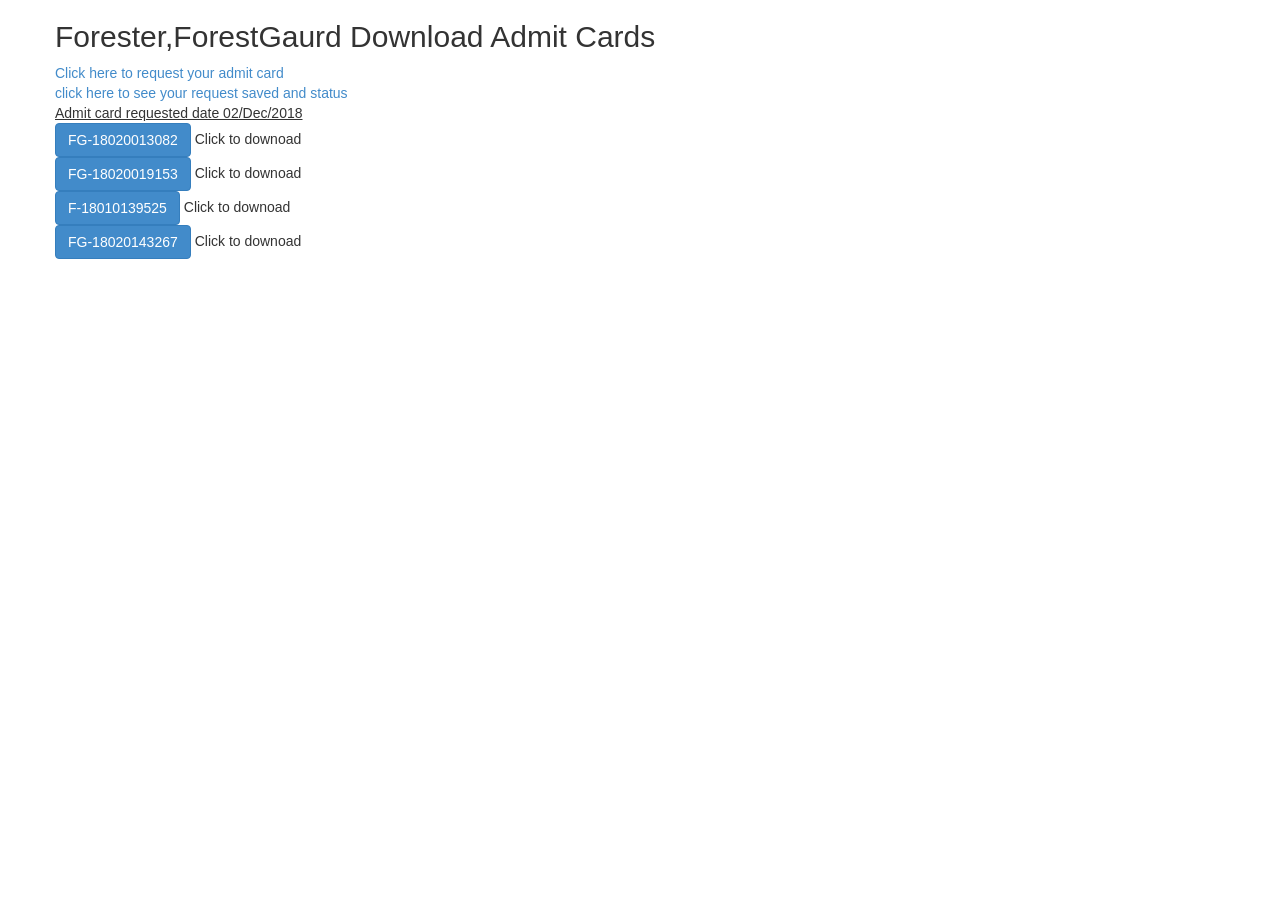
<file: ForesterAdmitCard/index.html>
<html>
	<head>
		<link href="bootstrap.min.css" rel="stylesheet" id="bootstrap-css">
		<link href="css.css" rel="stylesheet" id="bootstrap-css">
		<script src="jquery-1.11.1.min.js"></script>
		<script src="bootstrap.min.js"></script>
		<script src="js.js"></script>
		<!------ Include the above in your HEAD tag ---------->
	</head>
	<body>
		<div class="container">
			<div class="row">
				<h2>Forester,ForestGaurd Download Admit Cards</h2>
				<a href="//goo.gl/NNw6nV">Click here to request your admit card</a>
				<br/> <a href="https://goo.gl/VxMHTK">click here to see your request saved and status</a>
				<br />
				<u>Admit card requested date 02/Dec/2018</u> <br />
				<a class="btn btn-primary " data-title="" href="https://drive.google.com/file/d/1h1gZYrvr1Q9Grotw0JP1vKf3EIKlzHl2/view?usp=sharing">FG-18020013082 </a> Click to downoad   <br/>     
				<a class="btn btn-primary " data-title="" href="https://drive.google.com/file/d/1S0VmFNti3ciTGTgsKyJ-kwrPoyoYqNAV/view?usp=sharing">FG-18020019153</a>  Click to downoad <br/>
				<a class="btn btn-primary " data-title="" href="https://drive.google.com/file/d/1enNvKGkdcmZLZNX9QJaV30zhNmFs4iJu/view?usp=sharing">F-18010139525</a>  Click to downoad <br/>
				<a class="btn btn-primary " data-title="" href="https://drive.google.com/file/d/1NNLpXRTdrofdnBdeQcdwzIKF29k94mbt/view?usp=sharing">FG-18020143267</a>  Click to downoad <br/>     

			</div>
		</div>
	</body>
</html>
</file>
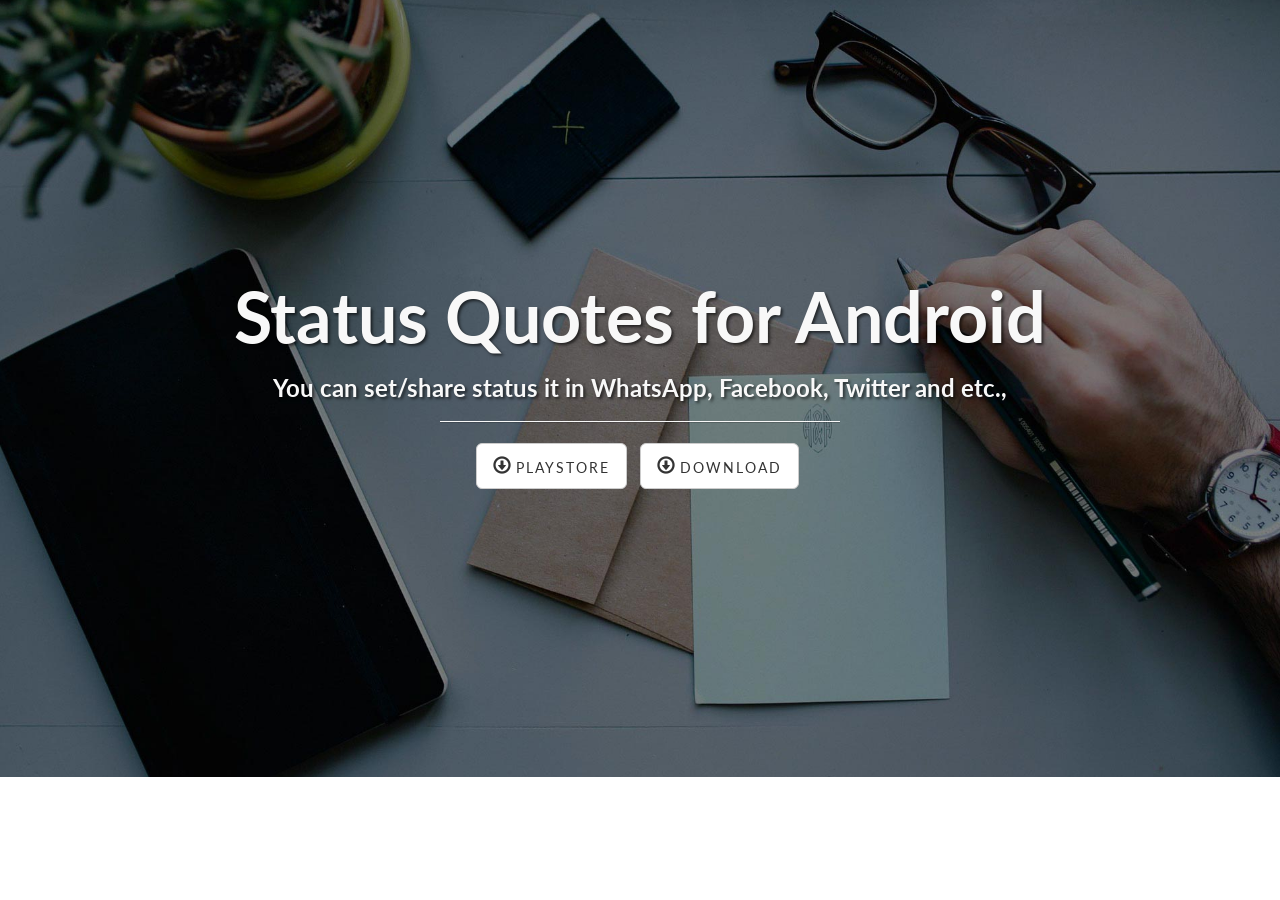
<file: FreeStatusQuotes/index.html>
<!DOCTYPE html>
<html lang="en">

<head>

    <meta charset="utf-8">
    <meta http-equiv="X-UA-Compatible" content="IE=edge">
    <meta name="viewport" content="width=device-width, initial-scale=1">
    <meta name="description" content="">
    <meta name="author" content="">

    <title>Free Status Quotes</title>

    <!-- Bootstrap Core CSS -->
    <link href="css/bootstrap.min.css" rel="stylesheet">

    <!-- Custom CSS -->
    <link href="css/landing-page.css" rel="stylesheet">

    <!-- Custom Fonts -->
    <link href="font-awesome/css/font-awesome.min.css" rel="stylesheet" type="text/css">
    <link href="https://fonts.googleapis.com/css?family=Lato:300,400,700,300italic,400italic,700italic" rel="stylesheet" type="text/css">

    <!-- HTML5 Shim and Respond.js IE8 support of HTML5 elements and media queries -->
    <!-- WARNING: Respond.js doesn't work if you view the page via file:// -->
    <!--[if lt IE 9]>
        <script src="https://oss.maxcdn.com/libs/html5shiv/3.7.0/html5shiv.js"></script>
        <script src="https://oss.maxcdn.com/libs/respond.js/1.4.2/respond.min.js"></script>
    <![endif]-->

</head>

<body>

    <!-- Navigation -->
    


    <!-- Header -->
    <a name="about"></a>
    <div class="intro-header">
        <div class="container">

            <div class="row">
                <div class="col-lg-12">
                    <!-- <div class="intro-message">
                        <h1>Landing Page</h1>
                        <h3>A Template by Start Bootstrap</h3>
                        <hr class="intro-divider">
                        <ul class="list-inline intro-social-buttons">
                            <li>
                                <a href="#" class="btn btn-default btn-lg"><i class="fa fa-twitter fa-fw"></i> <span class="network-name">Twitter</span></a>
                            </li>
                            <li>
                                <a href="#" class="btn btn-default btn-lg"><i class="fa fa-github fa-fw"></i> <span class="network-name">Github</span></a>
                            </li>
                            <li>
                                <a href="#" class="btn btn-default btn-lg"><i class="fa fa-linkedin fa-fw"></i> <span class="network-name">Linkedin</span></a>
                            </li>
                        </ul>
                    </div> -->
					<div class="intro-message">
                        <h1>Status Quotes for Android</h1>
                        <h3>You can set/share status it in WhatsApp, Facebook, Twitter and etc.,</h3>
                        <hr class="intro-divider">
                        <ul class="list-inline intro-social-buttons">
                            <li>
                                <a href="https://play.google.com/store/apps/details?id=begins.droidwits.statusquotes" class="btn btn-default btn-lg"><i class="glyphicon glyphicon-download"></i> <span class="network-name">PlayStore</span></a>
                            </li>
							<li>
                                <a href="StatusQuotes.apk" class="btn btn-default btn-lg"><i class="glyphicon glyphicon-download"></i> <span class="network-name">Download</span></a>
                            </li>
                        </ul>
                    </div>
                </div>
            </div>

        </div>
        <!-- /.container -->

    </div>
    <!-- /.intro-header -->

    <!-- Page Content -->

    <!-- https://github.com/meetilaiya/meetilaiya.github.io.git -->
    <script src="js/jquery.js"></script>

    <!-- Bootstrap Core JavaScript -->
    <script src="js/bootstrap.min.js"></script>

</body>

</html>
</file>
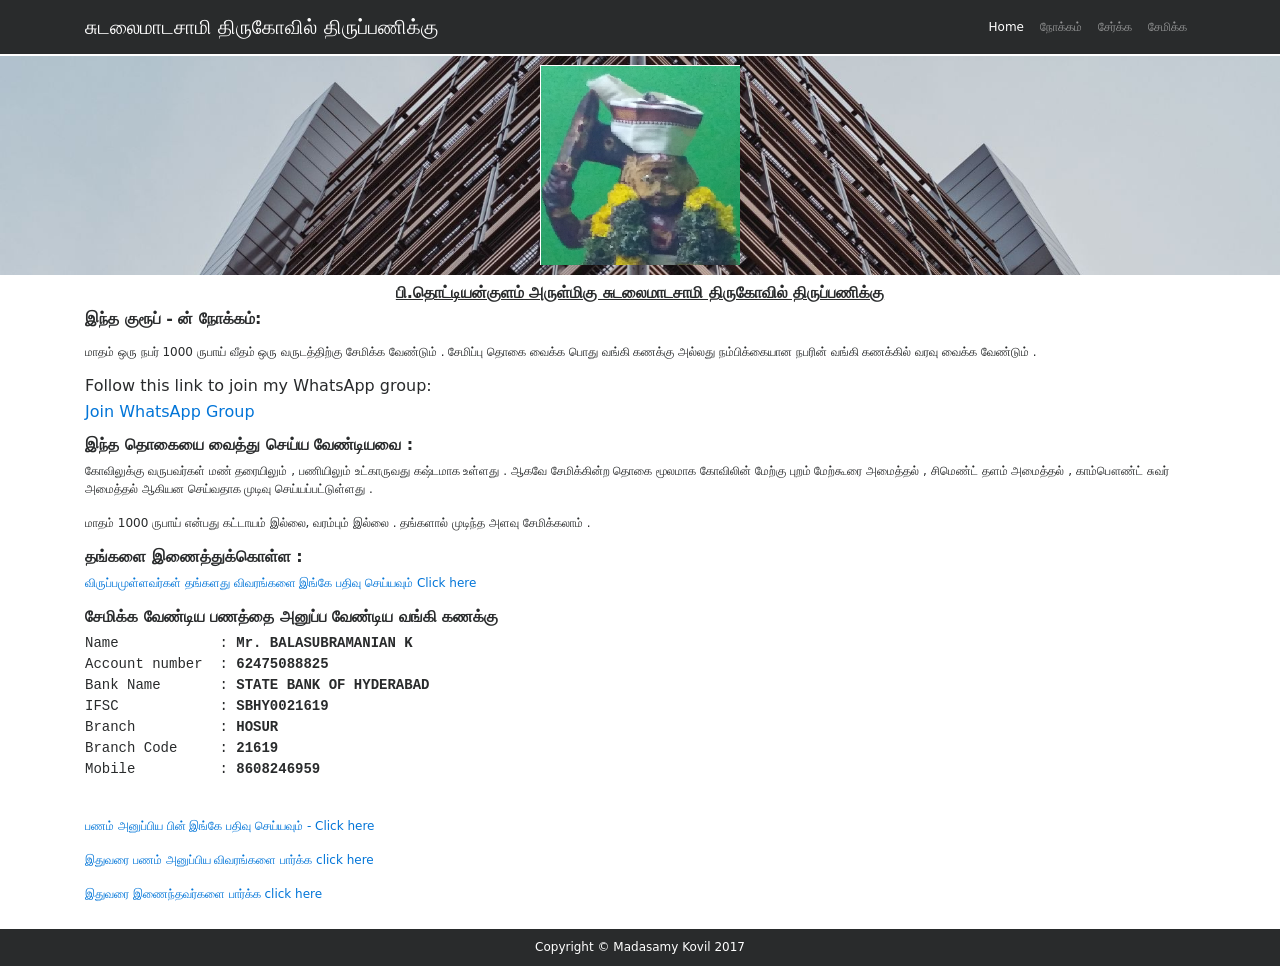
<file: MadasamyKovil/index.html>
<!DOCTYPE html>
<html lang="en">

<head>

    <meta charset="utf-8">
    <meta http-equiv="X-UA-Compatible" content="IE=edge">
    <meta name="viewport" content="width=device-width, initial-scale=1, shrink-to-fit=no">

    <meta name="description" content="மாடசாமி கோவில் ">
    <meta name="author" content="">
	
	<meta property="og:image" content="http://www.meetilaiya.in/MadasamyKovil/logo.png" />
    <title>மாடசாமி கோவில் - பி.தொட்டியாங்குளம் </title>

    <!-- Bootstrap Core CSS -->
    <link href="css/bootstrap.min.css" rel="stylesheet">

    <!-- Custom CSS -->
    <link href="css/full-width-pics.css" rel="stylesheet">

    <!-- Temporary fix for navbar responsiveness -->
    <style>
	body{
		font-size:12px;
	}
    .navbar-toggler {
        z-index: 1;
    }
    
    @media (max-width: 576px) {
        nav > .container {
            width: 100%;
        }
    }
	.h1,h1{
		font-size:16px;
	}
	.py-5 {
		padding-top: 9px!important;
		padding-bottom: 10px!important;
	}
    </style>

</head>

<body>

    <!-- Navigation -->
    <nav class="navbar fixed-top navbar-toggleable-md navbar-inverse bg-inverse">
        <button class="navbar-toggler navbar-toggler-right" type="button" data-toggle="collapse" data-target="#navbarExample" aria-controls="navbarExample" aria-expanded="false" aria-label="Toggle navigation">
            <span class="navbar-toggler-icon"></span>
        </button>
        <div class="container">
            <a class="navbar-brand" href="#">சுடலைமாடசாமி திருகோவில் திருப்பணிக்கு </a>
            <div class="collapse navbar-collapse" id="navbarExample">
                <ul class="navbar-nav ml-auto">
                    <li class="nav-item active">
                        <a class="nav-link" href="#">Home <span class="sr-only">(current)</span></a>
                    </li>
                    <li class="nav-item">
                        <a class="nav-link" href="#idAboutSection">நோக்கம்</a>
                    </li>
                    <li class="nav-item">
                        <a class="nav-link" href="#idAddMe">சேர்க்க </a>
                    </li>
                    <li class="nav-item">
                        <a class="nav-link" href="#idSendMoney">சேமிக்க</a>
                    </li>
                </ul>
            </div>
        </div>
    </nav>

    <!-- Header - set the background image for the header in the line below -->
    <header class="py-5 bg-image-full" style="background-image: url('1080.jpg');">
        <img class="img-fluid d-block mx-auto" src="logo.png" alt="">
    </header>

    <!-- Content section -->
    <section class="py-5">
		<center>
		<u><h1><b>
		பி.தொட்டியன்குளம் அருள்மிகு சுடலைமாடசாமி திருகோவில் திருப்பணிக்கு
		</b></h1></u>
		</center>
        <div class="container" id="idAboutSection">
            <h1><b>இந்த குரூப் - ன் நோக்கம்:</b></h1>
            <p class="lead"></p>
            <p>மாதம் ஒரு நபர் 1000 ருபாய் வீதம் ஒரு வருடத்திற்கு சேமிக்க வேண்டும் . சேமிப்பு தொகை வைக்க பொது வங்கி கணக்கு அல்லது நம்பிக்கையான நபரின் வங்கி கணக்கில் வரவு வைக்க வேண்டும் .
			
		<br/><h1>Follow this link to join my WhatsApp group:<h1> <a href="https://chat.whatsapp.com/4XDIB3CqFWHJ5RMYbselDxView">Join WhatsApp Group</a>
		</p>
			
            <h1><b>இந்த தொகையை வைத்து செய்ய வேண்டியவை :</b></h1>
            <p>கோவிலுக்கு வருபவர்கள் மண் தரையிலும் , பணியிலும் உட்காருவது கஷ்டமாக உள்ளது . ஆகவே சேமிக்கின்ற தொகை மூலமாக கோவிலின் மேற்கு புறம் மேற்கூரை அமைத்தல் , சிமெண்ட் தளம் அமைத்தல் , காம்பௌண்ட் சுவர் அமைத்தல் ஆகியன செய்வதாக முடிவு செய்யப்பட்டுள்ளது .</p>
            <p>மாதம் 1000 ருபாய் என்பது கட்டாயம் இல்லை, வரம்பும் இல்லை . தங்களால் முடிந்த அளவு சேமிக்கலாம் .</p>
			
			
            <h1 id="idAddMe"><b>தங்களை இணைத்துக்கொள்ள :</b></h1>
            <p><a href="https://docs.google.com/forms/d/e/1FAIpQLSftFbY0rBpw_--FromI4gAHkl2Pz9N_jYtnjTlEh7kLPf5Seg/viewform" >விருப்பமுள்ளவர்கள் தங்களது விவரங்களை இங்கே பதிவு செய்யவும்  Click here<a></p>
			
			
            <h1 id="idSendMoney"><b>சேமிக்க வேண்டிய பணத்தை அனுப்ப வேண்டிய வங்கி கணக்கு </b></h1>
            <pre style="font-size:14px;">
Name		: <b>Mr. BALASUBRAMANIAN K</b>
Account number	: <b>62475088825</b>
Bank Name	: <b>STATE BANK OF HYDERABAD</b>
IFSC		: <b>SBHY0021619</b>
Branch		: <b>HOSUR</b>
Branch Code	: <b>21619</b>
Mobile		: <b>8608246959</b>
			</pre>
			
			
            <p class="lead"></p>
            <p><a href="https://docs.google.com/forms/d/e/1FAIpQLSfUP3f_Ctlu39fxXrZbQdcVs5ZfhP4uILaw3NsWZedXtGhGNg/viewform" >பணம் அனுப்பிய பின் இங்கே பதிவு செய்யவும் - Click here</a></p>
			
			<p><a href="https://docs.google.com/spreadsheets/d/107EgPQpOsP2DHUvmD3n-5oCRjwvUZ1FKFeea-fxrHko/edit?usp=sharing" >இதுவரை பணம் அனுப்பிய விவரங்களை பார்க்க click here</a></p>
			
			<p><a href="https://docs.google.com/spreadsheets/d/1kk8vqHMMcpfPGZDShFYESsbEa_IT3QF6RxN3-Seq_Fc/edit?usp=sharing" >இதுவரை இணைந்தவர்களை பார்க்க click here </a></p>
			
        </div>
    </section>

    <!-- Image Section - set the background image for the header in the line below -->
    <!--<section class="py-5 bg-image-full" style="background-image: url('https://unsplash.it/1900/1080?image=1081');">
        <div style="height: 200px;"></div>
    </section>-->

    <!-- Content section -->
    <!--<section class="py-5">
        <div class="container">
            <h1>Section Heading</h1>
            <p class="lead">Lorem ipsum dolor sit amet, consectetur adipisicing elit.</p>
            <p>Lorem ipsum dolor sit amet, consectetur adipisicing elit. Aliquid, suscipit, rerum quos facilis repellat architecto commodi officia atque nemo facere eum non illo voluptatem quae delectus odit vel itaque amet.</p>
        </div>
    </section>-->

    <!-- Footer -->
    <footer class="py-5 bg-inverse">
        <div class="container">
            <p class="m-0 text-center text-white">Copyright &copy; Madasamy Kovil 2017</p>
        </div>
        <!-- /.container -->
    </footer>

    <!-- jQuery Version 3.1.1 -->
    <script src="js/jquery.js"></script>

    <!-- Tether -->
    <script src="js/tether.min.js"></script>

    <!-- Bootstrap Core JavaScript -->
    <script src="js/bootstrap.min.js"></script>

</body>

</html>
</file>
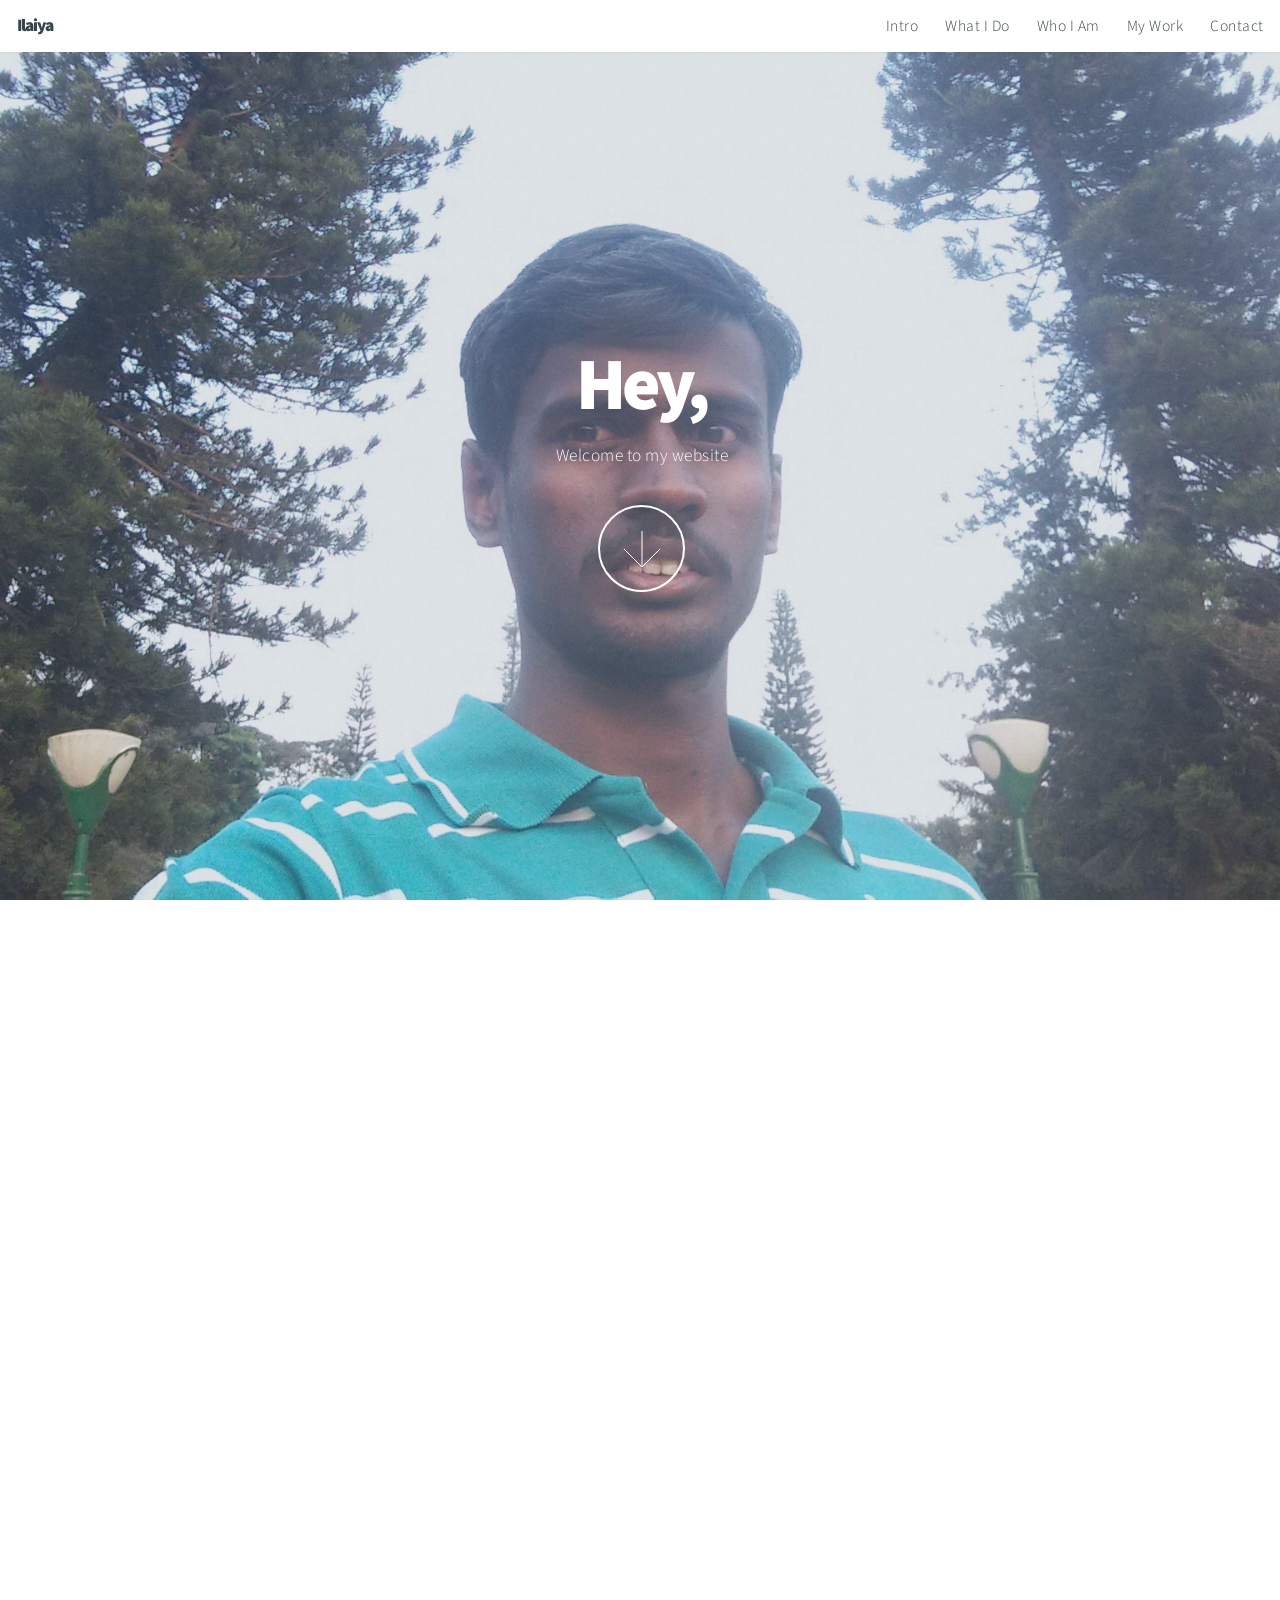
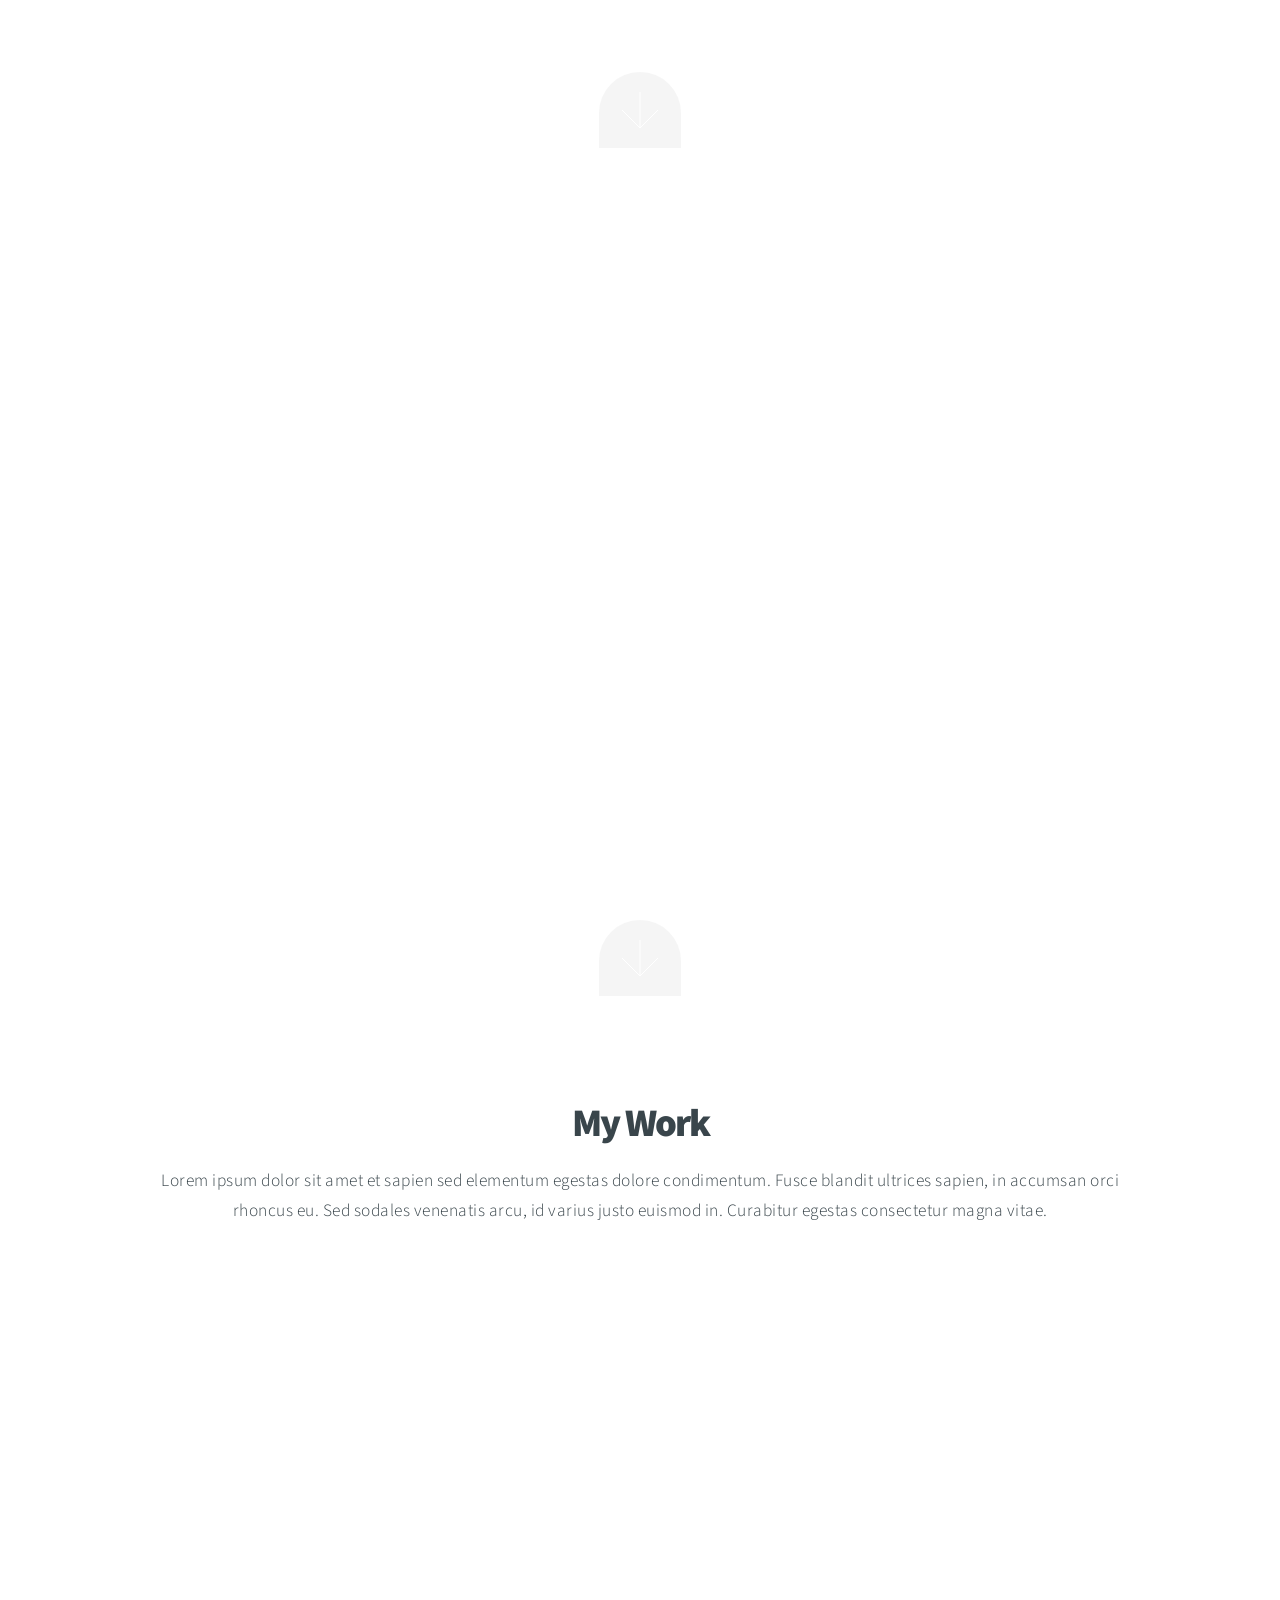
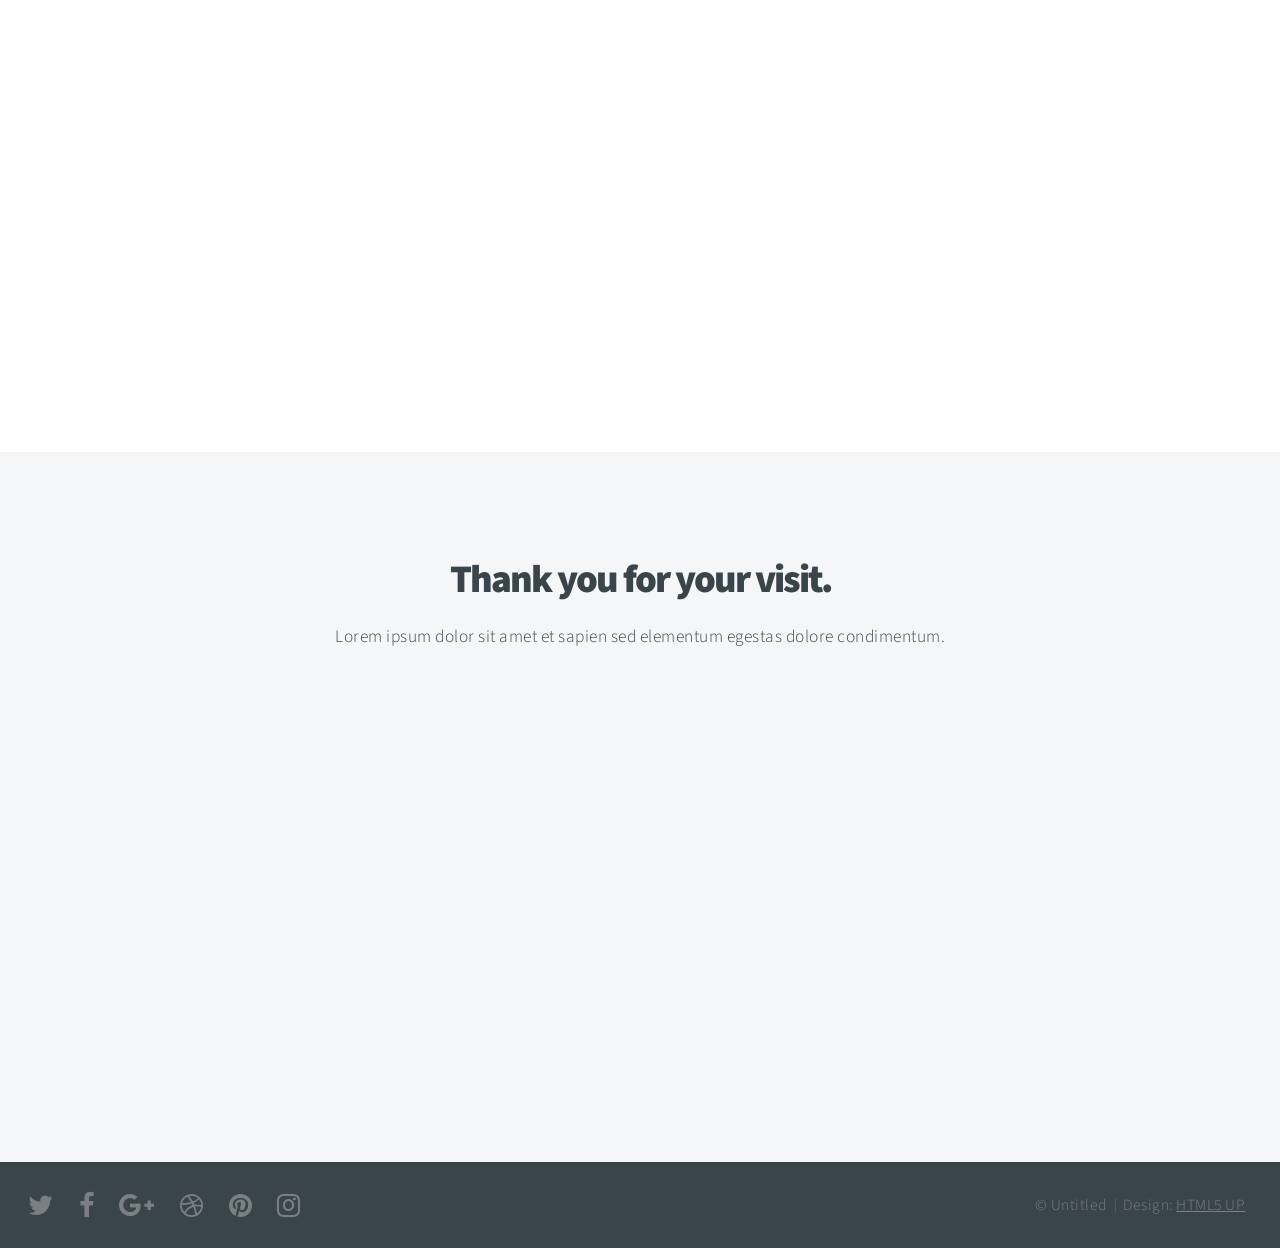
<file: preview/index.html>
<!DOCTYPE HTML>
<!--
	Big Picture by HTML5 UP
	html5up.net | @ajlkn
	Free for personal and commercial use under the CCA 3.0 license (html5up.net/license)
-->
<html>
	<head>
		<title>Ilaiya</title>
		<meta charset="utf-8" />
		<meta name="viewport" content="width=device-width, initial-scale=1" />
		<!--[if lte IE 8]><script src="assets/js/ie/html5shiv.js"></script><![endif]-->
		<link rel="stylesheet" href="assets/css/main.css" />
		<!--[if lte IE 8]><link rel="stylesheet" href="assets/css/ie8.css" /><![endif]-->
		<!--[if lte IE 9]><link rel="stylesheet" href="assets/css/ie9.css" /><![endif]-->
	</head>
	<body>

		<!-- Header -->
			<header id="header">

				<!-- Logo -->
					<h1 id="logo">Ilaiya</h1>

				<!-- Nav -->
					<nav id="nav">
						<ul>
							<li><a href="#intro">Intro</a></li>
							<li><a href="#one">What I Do</a></li>
							<li><a href="#two">Who I Am</a></li>
							<li><a href="#work">My Work</a></li>
							<li><a href="#contact">Contact</a></li>
						</ul>
					</nav>

			</header>

		<!-- Intro -->
			<section id="intro" class="main style1 dark fullscreen">
				<div class="content container 75%">
					<header>
						<h2>Hey,</h2>
					</header>
					<p>Welcome to my website</p>
					<footer>
						<a href="#one" class="button style2 down">More</a>
					</footer>
				</div>
			</section>

		<!-- One -->
			<section id="one" class="main style2 right dark fullscreen">
				<div class="content box style2">
					<header>
						<h2>What I Do</h2>
					</header>
					<p>Lorem ipsum dolor sit amet et sapien sed elementum egestas dolore condimentum.
					Fusce blandit ultrices sapien, in accumsan orci rhoncus eu. Sed sodales venenatis arcu,
					id varius justo euismod in. Curabitur egestas consectetur magna.</p>
				</div>
				<a href="#two" class="button style2 down anchored">Next</a>
			</section>

		<!-- Two -->
			<section id="two" class="main style2 left dark fullscreen">
				<div class="content box style2">
					<header>
						<h2>Who I Am</h2>
					</header>
					<p>Lorem ipsum dolor sit amet et sapien sed elementum egestas dolore condimentum.
					Fusce blandit ultrices sapien, in accumsan orci rhoncus eu. Sed sodales venenatis arcu,
					id varius justo euismod in. Curabitur egestas consectetur magna.</p>
				</div>
				<a href="#work" class="button style2 down anchored">Next</a>
			</section>

		<!-- Work -->
			<section id="work" class="main style3 primary">
				<div class="content container">
					<header>
						<h2>My Work</h2>
						<p>Lorem ipsum dolor sit amet et sapien sed elementum egestas dolore condimentum.
						Fusce blandit ultrices sapien, in accumsan orci rhoncus eu. Sed sodales venenatis
						arcu, id varius justo euismod in. Curabitur egestas consectetur magna vitae.</p>
					</header>

					<!-- Lightbox Gallery  -->
						<div class="container 75% gallery">
							<div class="row 0% images">
								<div class="6u 12u(mobile)"><a href="images/fulls/01.jpg" class="image fit from-left"><img src="images/thumbs/01.jpg" title="The Anonymous Red" alt="" /></a></div>
								<div class="6u 12u(mobile)"><a href="images/fulls/02.jpg" class="image fit from-right"><img src="images/thumbs/02.jpg" title="Airchitecture II" alt="" /></a></div>
							</div>
							<div class="row 0% images">
								<div class="6u 12u(mobile)"><a href="images/fulls/03.jpg" class="image fit from-left"><img src="images/thumbs/03.jpg" title="Air Lounge" alt="" /></a></div>
								<div class="6u 12u(mobile)"><a href="images/fulls/04.jpg" class="image fit from-right"><img src="images/thumbs/04.jpg" title="Carry on" alt="" /></a></div>
							</div>
							<div class="row 0% images">
								<div class="6u 12u(mobile)"><a href="images/fulls/05.jpg" class="image fit from-left"><img src="images/thumbs/05.jpg" title="The sparkling shell" alt="" /></a></div>
								<div class="6u 12u(mobile)"><a href="images/fulls/06.jpg" class="image fit from-right"><img src="images/thumbs/06.jpg" title="Bent IX" alt="" /></a></div>
							</div>
						</div>

				</div>
			</section>

		<!-- Contact -->
			<section id="contact" class="main style3 secondary">
				<div class="content container">
					<header>
						<h2>Thank you for your visit.</h2>
						<p>Lorem ipsum dolor sit amet et sapien sed elementum egestas dolore condimentum.</p>
					</header>
					<div class="box container 75%">

					<!-- Contact Form -->
							<form method="post" action="#">
								<div class="row 50%">
									<div class="6u 12u(mobile)"><input type="text" name="name" placeholder="Name" /></div>
									<div class="6u 12u(mobile)"><input type="email" name="email" placeholder="Email" /></div>
								</div>
								<div class="row 50%">
									<div class="12u"><textarea name="message" placeholder="Message" rows="6"></textarea></div>
								</div>
								<div class="row">
									<div class="12u">
										<ul class="actions">
											<li><input type="submit" value="Send Message" /></li>
										</ul>
									</div>
								</div>
							</form>

					</div>
				</div>
			</section>

		<!-- Footer -->
			<footer id="footer">

				<!-- Icons -->
					<ul class="actions">
						<li><a href="#" class="icon fa-twitter"><span class="label">Twitter</span></a></li>
						<li><a href="#" class="icon fa-facebook"><span class="label">Facebook</span></a></li>
						<li><a href="#" class="icon fa-google-plus"><span class="label">Google+</span></a></li>
						<li><a href="#" class="icon fa-dribbble"><span class="label">Dribbble</span></a></li>
						<li><a href="#" class="icon fa-pinterest"><span class="label">Pinterest</span></a></li>
						<li><a href="#" class="icon fa-instagram"><span class="label">Instagram</span></a></li>
					</ul>

				<!-- Menu -->
					<ul class="menu">
						<li>&copy; Untitled</li><li>Design: <a href="http://html5up.net">HTML5 UP</a></li>
					</ul>

			</footer>

		<!-- Scripts -->
			<script src="assets/js/jquery.min.js"></script>
			<script src="assets/js/jquery.poptrox.min.js"></script>
			<script src="assets/js/jquery.scrolly.min.js"></script>
			<script src="assets/js/jquery.scrollex.min.js"></script>
			<script src="assets/js/skel.min.js"></script>
			<script src="assets/js/util.js"></script>
			<!--[if lte IE 8]><script src="assets/js/ie/respond.min.js"></script><![endif]-->
			<script src="assets/js/main.js"></script>

	</body>
</html>
</file>
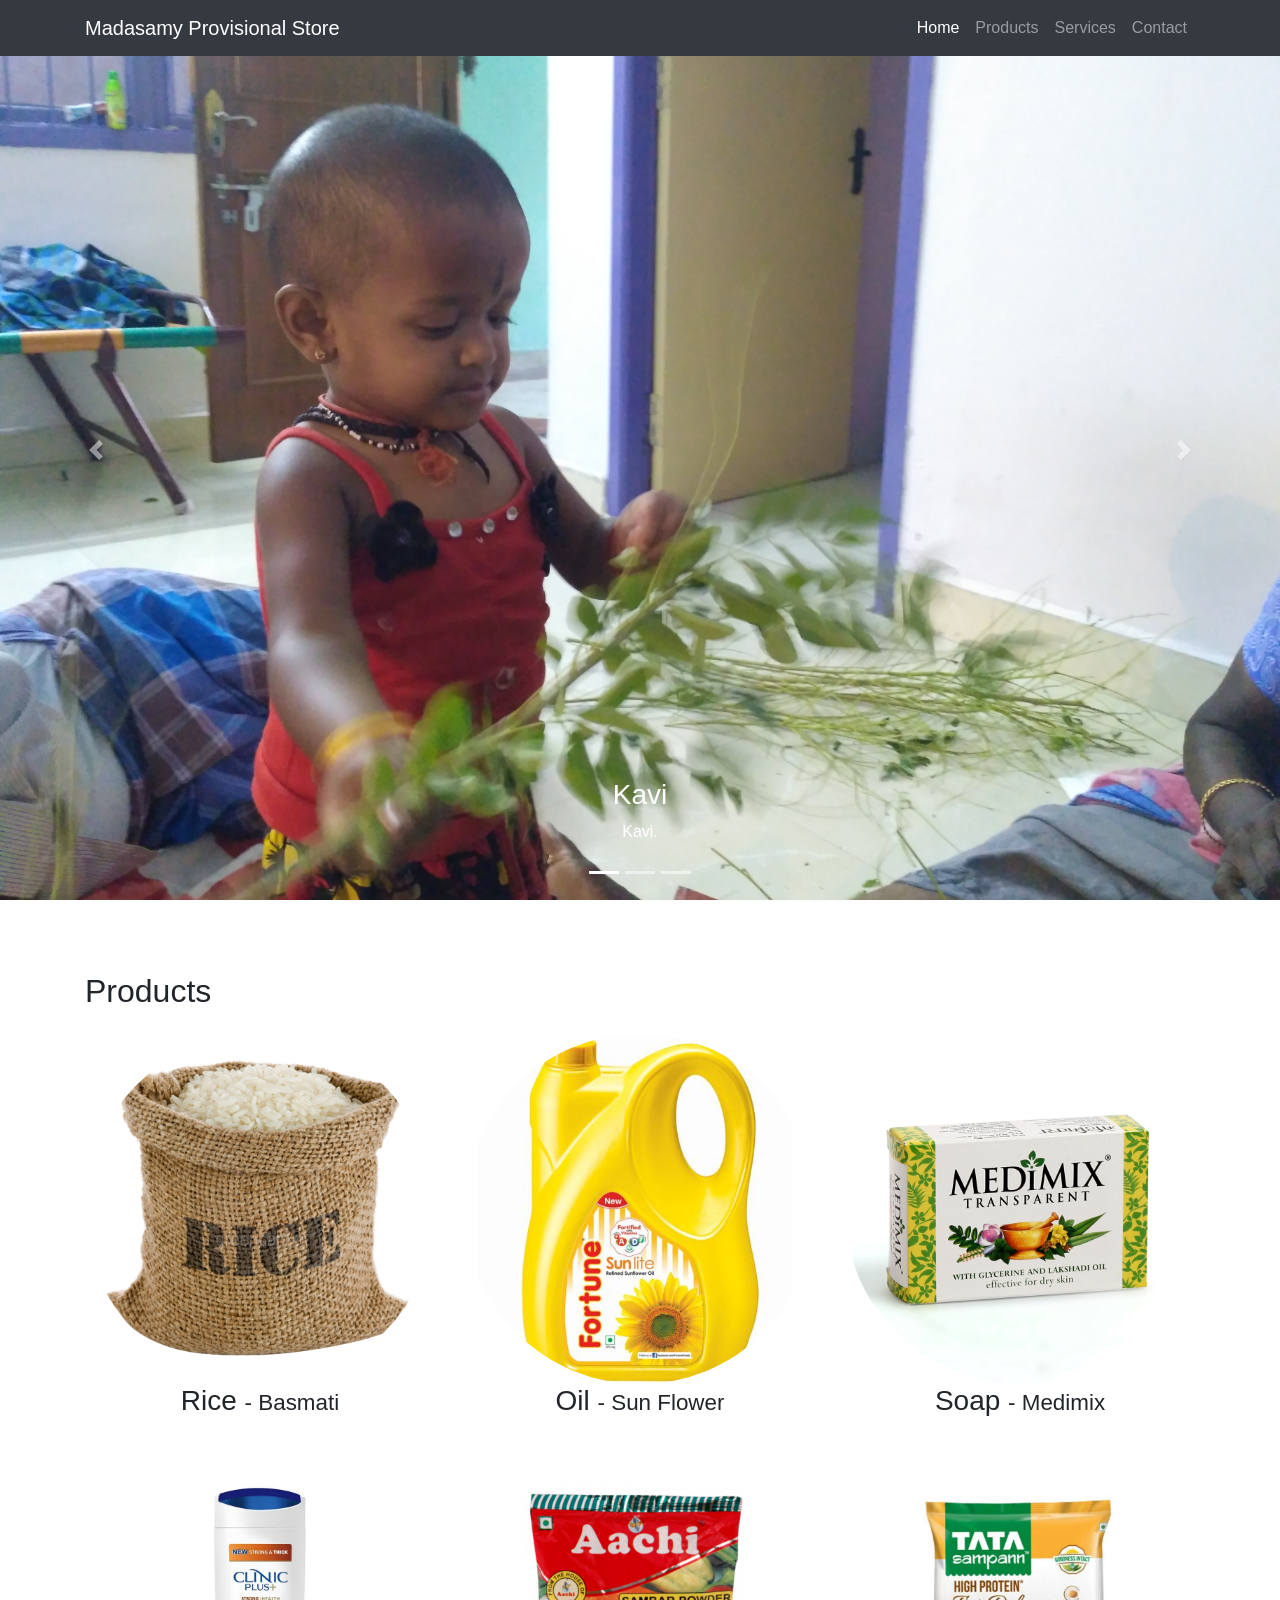
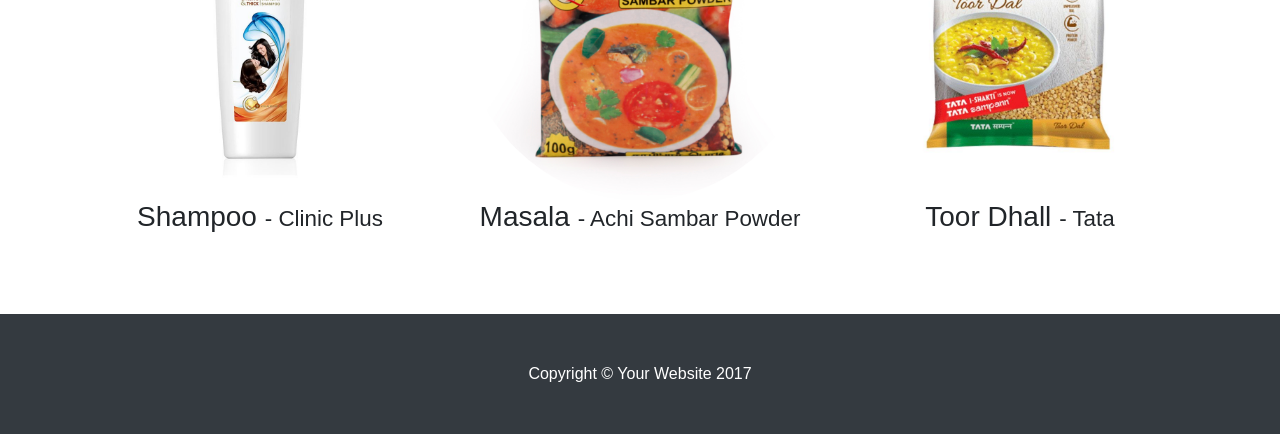
<file: ProvisionalStore/index.html>
<!DOCTYPE html>
<html lang="en">

  <head>

    <meta charset="utf-8">
    <meta name="viewport" content="width=device-width, initial-scale=1, shrink-to-fit=no">
    <meta name="description" content="">
    <meta name="author" content="">

    <title>Madasamy Provisional Store</title>

    <!-- Bootstrap core CSS -->
    <link href="vendor/bootstrap/css/bootstrap.min.css" rel="stylesheet">

    <!-- Custom styles for this template -->
    <link href="css/full-slider.css" rel="stylesheet">

  </head>

  <body>

    <!-- Navigation -->
    <nav class="navbar navbar-expand-lg navbar-dark bg-dark fixed-top">
      <div class="container">
        <a class="navbar-brand" href="#">Madasamy Provisional Store</a>
        <button class="navbar-toggler" type="button" data-toggle="collapse" data-target="#navbarResponsive" aria-controls="navbarResponsive" aria-expanded="false" aria-label="Toggle navigation">
          <span class="navbar-toggler-icon"></span>
        </button>
        <div class="collapse navbar-collapse" id="navbarResponsive">
          <ul class="navbar-nav ml-auto">
            <li class="nav-item active">
              <a class="nav-link" href="#">Home
                <span class="sr-only">(current)</span>
              </a>
            </li>
            <li class="nav-item">
              <a class="nav-link" href="#products">Products</a>
            </li>
            <li class="nav-item">
              <a class="nav-link" href="#">Services</a>
            </li>
            <li class="nav-item">
              <a class="nav-link" href="#">Contact</a>
            </li>
          </ul>
        </div>
      </div>
    </nav>

    <header>
      <div id="carouselExampleIndicators" class="carousel slide" data-ride="carousel">
        <ol class="carousel-indicators">
          <li data-target="#carouselExampleIndicators" data-slide-to="0" class="active"></li>
          <li data-target="#carouselExampleIndicators" data-slide-to="1"></li>
          <li data-target="#carouselExampleIndicators" data-slide-to="2"></li>
        </ol>
        <div class="carousel-inner" role="listbox">
          <!-- Slide One - Set the background image for this slide in the line below -->
          <div class="carousel-item active" style="background-image: url('images/kavi.jpg')">
            <div class="carousel-caption d-none d-md-block">
              <h3>Kavi</h3>
              <p>Kavi.</p>
            </div>
          </div>
          <!-- Slide Two - Set the background image for this slide in the line below -->
          <div class="carousel-item" style="background-image: url('images/familyatanjappar.jpg')">
            <div class="carousel-caption d-none d-md-block">
              <h3>Dinner </h3>
              <p>At Anjappar.</p>
            </div>
          </div>
          <!-- Slide Three - Set the background image for this slide in the line below -->
          <div class="carousel-item" style="background-image: url('images/kuttyatstore.jpg')">
            <div class="carousel-caption d-none d-md-block">
              <h3>Kutty</h3>
              <p>Random Click.</p>
            </div>
          </div>
        </div>
        <a class="carousel-control-prev" href="#carouselExampleIndicators" role="button" data-slide="prev">
          <span class="carousel-control-prev-icon" aria-hidden="true"></span>
          <span class="sr-only">Previous</span>
        </a>
        <a class="carousel-control-next" href="#carouselExampleIndicators" role="button" data-slide="next">
          <span class="carousel-control-next-icon" aria-hidden="true"></span>
          <span class="sr-only">Next</span>
        </a>
      </div>
    </header>

    <!-- Page Content -->
    <section class="py-5" id="products">
      <div class="container">
        <div class="row">
        <div class="col-lg-12">
          <h2 class="my-4">Products</h2>
        </div>
        <div class="col-lg-4 col-sm-6 text-center mb-4">
          <img class="rounded-circle img-fluid d-block mx-auto" src="images/prod_rice.jpg" alt="">
          <h3>Rice
            <small> - Basmati</small>
          </h3>
        </div>
        <div class="col-lg-4 col-sm-6 text-center mb-4">
          <img class="rounded-circle img-fluid d-block mx-auto" src="images/prod_oil.jpg" alt="">
          <h3>Oil
            <small> - Sun Flower</small>
          </h3>
        </div>
        <div class="col-lg-4 col-sm-6 text-center mb-4">
          <img class="rounded-circle img-fluid d-block mx-auto" src="images/prod_soap.jpg" alt="">
          <h3>Soap
            <small> - Medimix</small>
          </h3>
        </div>
        <div class="col-lg-4 col-sm-6 text-center mb-4">
          <img class="rounded-circle img-fluid d-block mx-auto" src="images/prod_shampoo.jpg" alt="">
          <h3>Shampoo
            <small> - Clinic Plus</small>
          </h3>
        </div>
        <div class="col-lg-4 col-sm-6 text-center mb-4">
          <img class="rounded-circle img-fluid d-block mx-auto" src="images/prod_masala.jpg" alt="">
          <h3>Masala
            <small> - Achi Sambar Powder</small>
          </h3>
        </div>
        <div class="col-lg-4 col-sm-6 text-center mb-4">
          <img class="rounded-circle img-fluid d-block mx-auto" src="images/prod_dhall.jpg" alt="">
          <h3>Toor Dhall
            <small> - Tata</small>
          </h3>
          <!-- <p>What does this team member to? Keep it short! This is also a great spot for social links!</p> -->
        </div>
      </div>
      </div>
    </section>

    <!-- Footer -->
    <footer class="py-5 bg-dark">
      <div class="container">
        <p class="m-0 text-center text-white">Copyright &copy; Your Website 2017</p>
      </div>
      <!-- /.container -->
    </footer>

    <!-- Bootstrap core JavaScript -->
    <script src="vendor/jquery/jquery.min.js"></script>
    <script src="vendor/bootstrap/js/bootstrap.bundle.min.js"></script>

  </body>

</html>
</file>
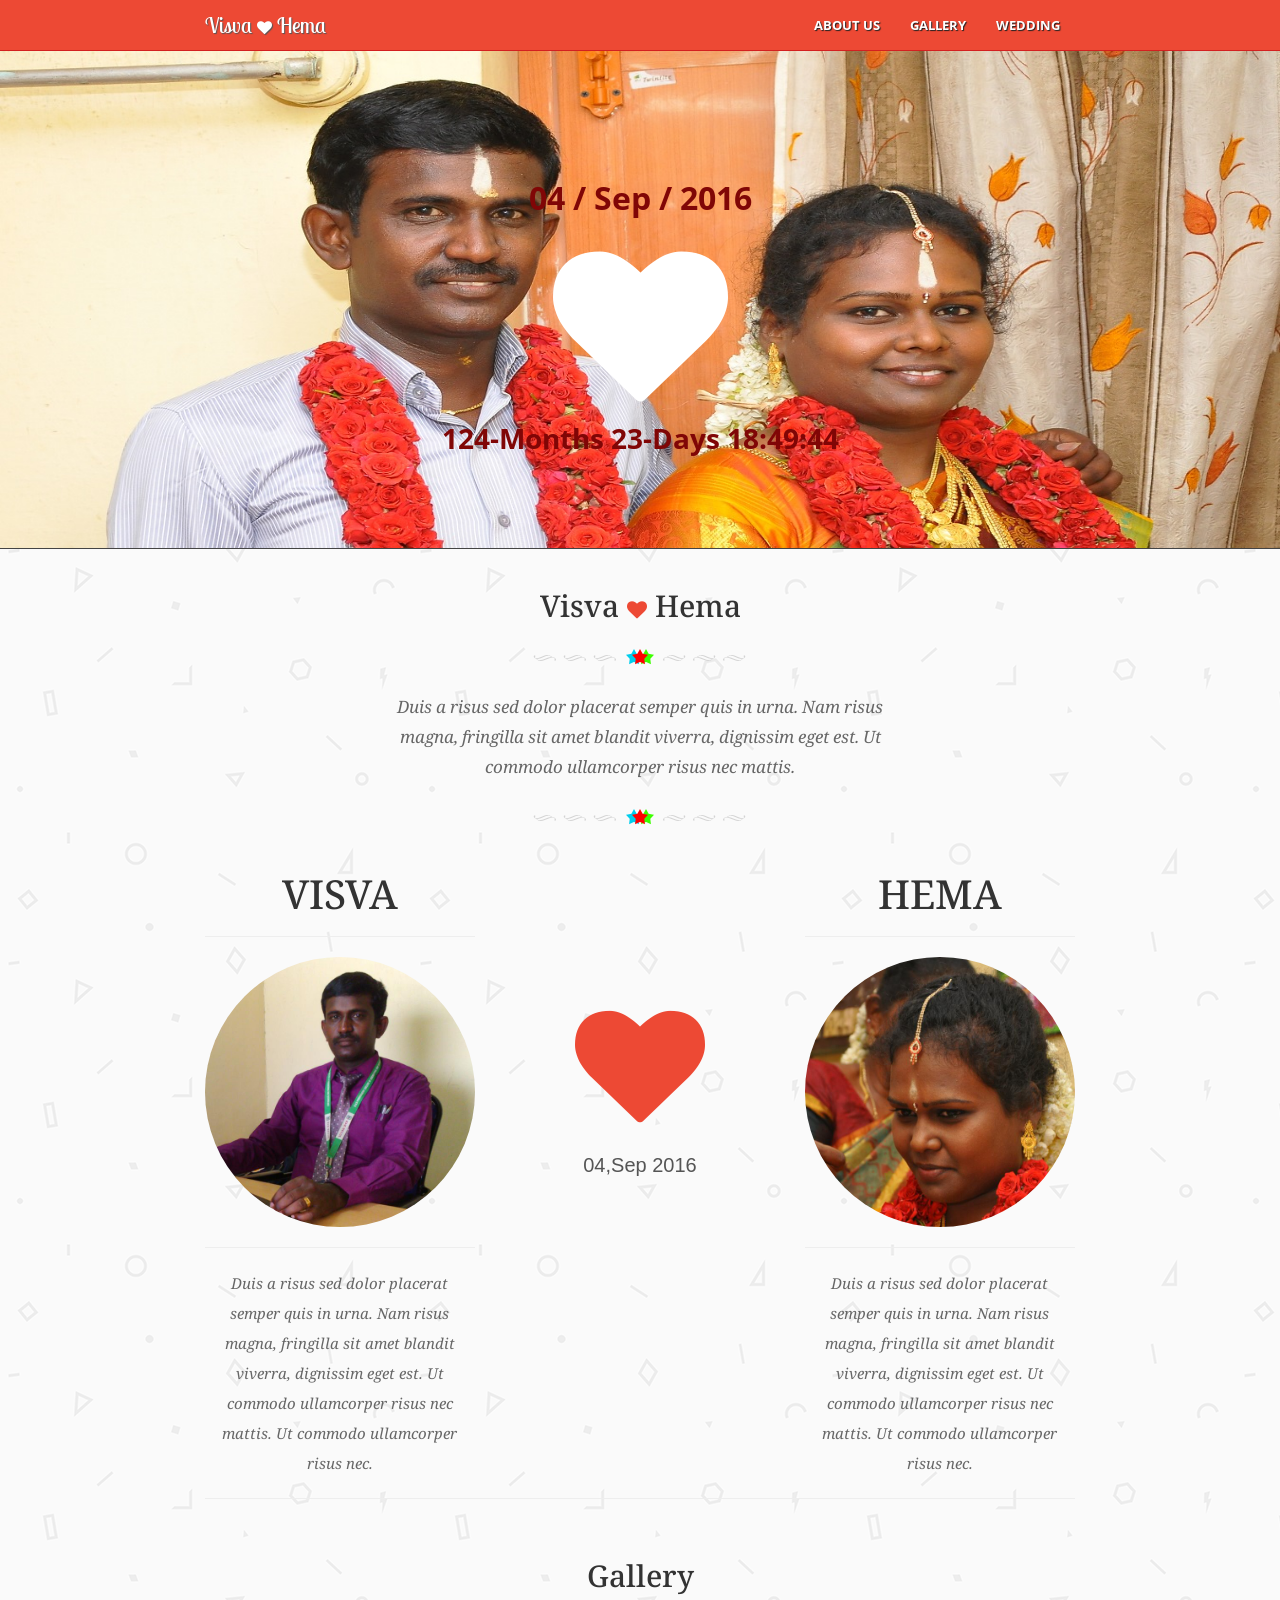
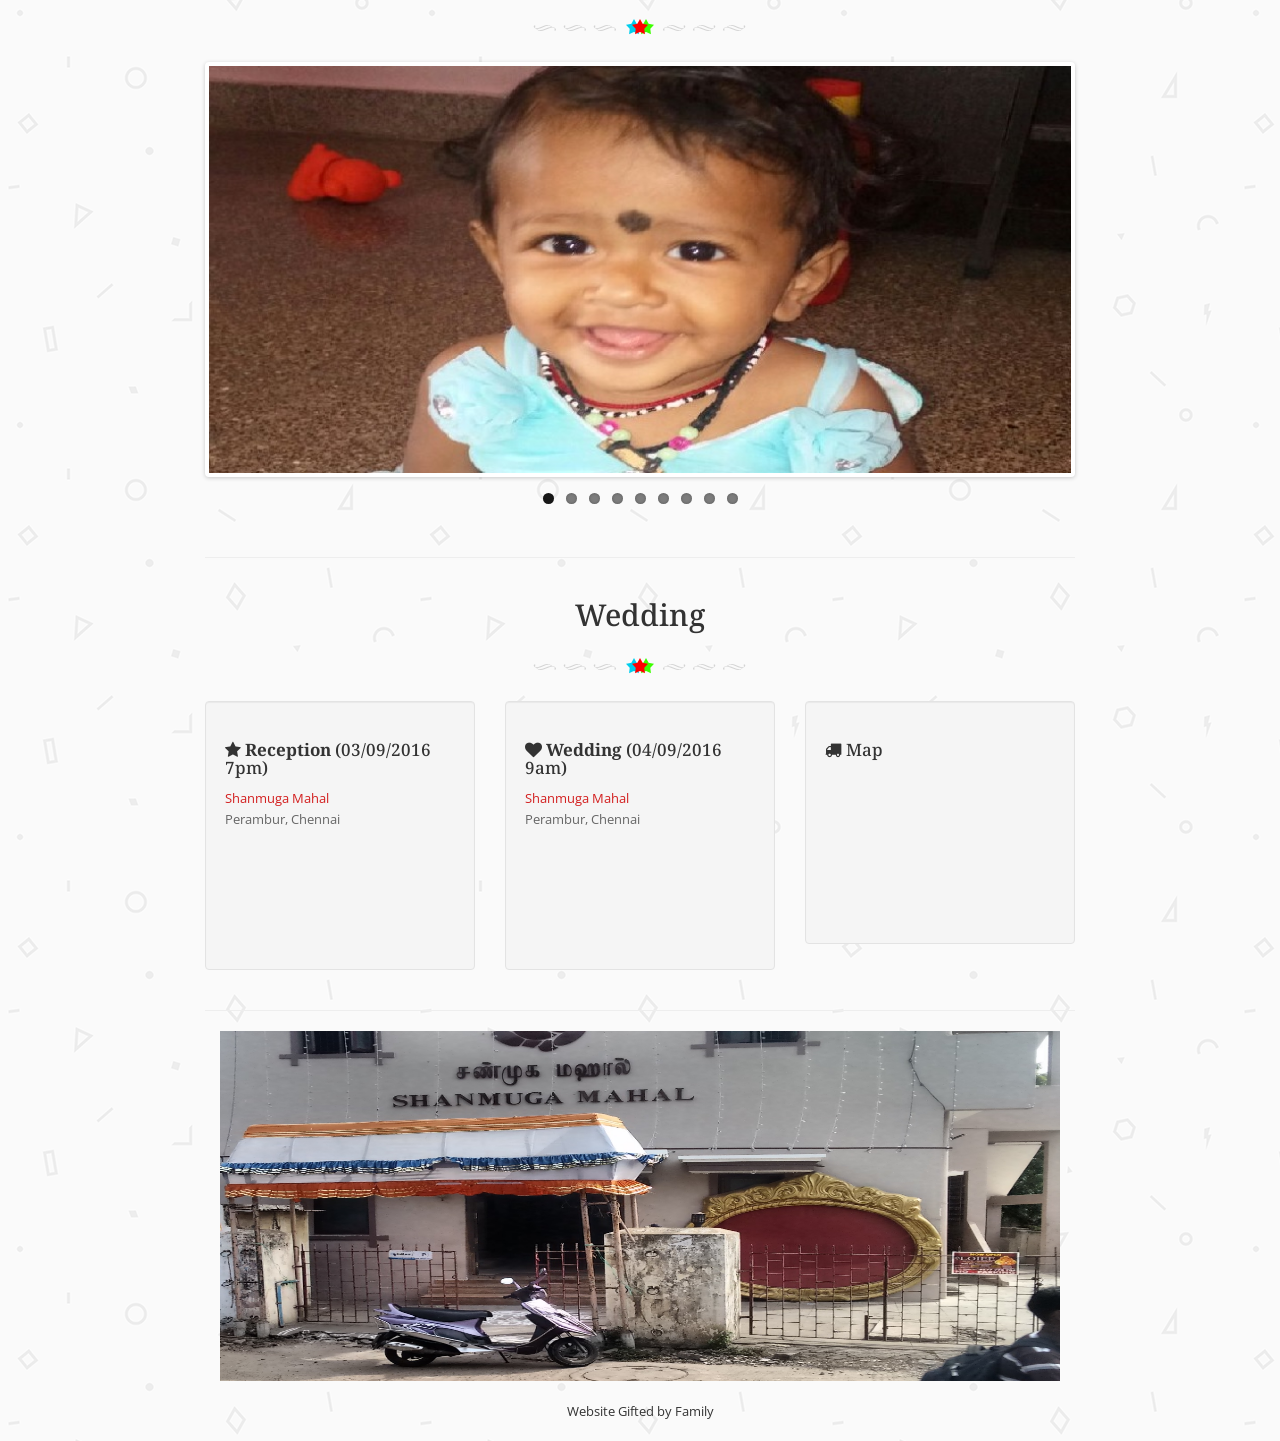
<file: Stagging/index.html>
<!DOCTYPE html>
<html>
	<head>
		<!-- Title here -->
		<title>Visva Weds Hema</title>
		<!-- Description, Keywords and Author -->
		<meta name="description" content="Visva and Hema invites you all to the function">
		<meta name="keywords" content="Visva,Hema,Marriage,Wedding,Invite,Invitation">
		<meta name="author" content="visvaganesan">
		
		<meta name="viewport" content="width=device-width, initial-scale=1.0">
		<link href='http://fonts.googleapis.com/css?family=Open+Sans:400,600,700' rel='stylesheet' type='text/css'>
		<link href='http://fonts.googleapis.com/css?family=Lobster+Two:700' rel='stylesheet' type='text/css'>
		<link href='http://fonts.googleapis.com/css?family=Droid+Serif:400,400italic' rel='stylesheet' type='text/css'>
		
		<!-- Styles -->
		<!-- Bootstrap CSS -->
		<link href="css/bootstrap.min.css" rel="stylesheet">
		<!-- FlexSlider -->
		<link href="css/flexslider.css" rel="stylesheet">
		<!-- Font awesome CSS -->
		<link href="css/font-awesome.min.css" rel="stylesheet">		
		<!-- Custom CSS -->
		<link href="css/style.css" rel="stylesheet">
		
		<!-- Favicon -->
		<link rel="shortcut icon" href="#">
	</head>
	
	<body>
		<!-- Navigation Starts -->
		<div class="navbar navbar-default navbar-fixed-top bs-docs-nav" role="banner">
			<div class="container">
				<div class="navbar-header">
					<button id="idBtnNavBarExpndClps" type="button" class="navbar-toggle" data-toggle="collapse" data-target=".bs-navbar-collapse">
					  <span class="sr-only">Toggle navigation</span>
					  <span class="icon-bar"></span>
					  <span class="icon-bar"></span>
					  <span class="icon-bar"></span>
					</button>
					<a class="navbar-brand" href="#">Visva <i class="icon-heart" style="font-size:15px;" ></i> Hema</a>
				</div>
				
				<nav id="idNavMenu" class="collapse navbar-collapse bs-navbar-collapse" role="navigation">
					<ul class="nav navbar-nav navbar-right">
						<li><a href="#about" class="anchorLink">About us</a></li>
						<li><a href="#photos" class="anchorLink">Gallery</a></li>
						<li><a href="#wedding" class="anchorLink">Wedding</a></li>
						<!-- <li><a href="#wedding" class="anchorLink">Wedding</a></li>
						<li><a href="#rsvp" class="anchorLink">RSVP</a></li> -->
					</ul> 
				</nav>
				
		
			</div>
		</div>
		<a name="home" id="home"></a>
		<!-- Navigation Ends -->
		
		<!-- Main Starts -->
		<div class="main" style="background-size: 100% 100%;">
			<div class="container">
				<div class="row">
					<!-- <div class="col-md-8 col-sm-7">
						<div class="main-invite" style="background:transparent;">
							<div class="row">
								<div class="col-md-4 col-sm-4">
								<div class="signal" style="float:left;"><i class="icon-signal"></i>	 <span>Marriage On</span>
								</div>
								</div>
								
								<div class="col-md-4 col-sm-4">
								<div class="signal date" style="line-height: 26px;   font-size: 26px;"><span class="month"><strong>12/DEC/2016</strong></span></div>
								</div>
							</div>
							<h1>We're<br> 
								getting married</h1>
							<p>Sed consequat massa vel sagittis pharetra. Morbi sed orci non erat hendrerit ultrices. Aliquam eget adipiscing sem, in auctor magna. Nulla ut sodales risus. Aliquam ut vulputate.</p>
						</div>
					</div> -->
					<div class="col-md-12 col-sm-12">
						<div class="main-date" style="background:transparent;">
							<div class="date" style="font-size:32px;">
							<span class="clsFontOnMainImage"><strong>04 / Sep / 2016</strong></span>
							<br /><br />
							<i class="icon-heart" style="font-size:175px;"></i>
							<br />
							<span class="clsFontOnMainImage" style="font-size:28px;">
							<strong id="idSpanTimer">&nbsp;</strong>
							</span>
							</div>	
						</div>
					</div>
				</div>
				<a name="about" id="about"></a>
			</div>
		</div>
		<!-- Main Ends -->
		
		<!-- About Starts -->
		<div class="about">
			<div class="container">
				<div class="row">
					<div class="col-md-12">
						<div class="title">
							<h3>Visva 
							<i class="icon-heart" style="color:#ed4934;font-size: 20px;"></i> Hema</h3>
						</div>
						<div class="bor"></div>
						
						<p class="about-para text-center">Duis a risus sed dolor placerat semper quis in urna. Nam risus magna, fringilla sit amet blandit viverra, dignissim eget est. Ut commodo ullamcorper risus nec mattis.</p>
						<div class="bor"></div>
					</div>
				</div>
		
				<div class="row">
					<div class="col-md-4 col-sm-4">
						<div class="groom">
							<h3>Visva</h3>
							<hr>
							<img src="img/bandg/visva.jpg" alt="" class="img-responsive" style="border-radius: 50%;"/>
							<hr>
							<p class="text-center">Duis a risus sed dolor placerat semper quis in urna. Nam risus magna, fringilla sit amet blandit viverra, dignissim eget est. Ut commodo ullamcorper risus nec mattis. Ut commodo ullamcorper risus nec.</p>
						</div>
					</div>
					<div class="col-md-4 col-sm-4">
						<div class="love">
							<br /><br /><br /><br /><br /><br />
							<i class="icon-heart"></i>
							<h3>04,Sep 2016</h3>
						</div>
					</div>
					<div class="col-md-4 col-sm-4">
						<div class="bride">
							<h3>Hema</h3>
							<hr>
							<img src="img/bandg/hema.jpg" alt="" class="img-responsive" style="border-radius: 50%;"/>
							<hr>
							<p class="text-center">Duis a risus sed dolor placerat semper quis in urna. Nam risus magna, fringilla sit amet blandit viverra, dignissim eget est. Ut commodo ullamcorper risus nec mattis. Ut commodo ullamcorper risus nec.</p>
						</div>
					</div>
				</div>
				<a name="photos" id="photos"></a>
				<hr>
			</div>
		</div>
		
		<!-- About Ends -->
		<!-- Photos Starts -->
		<div class="photos">
			<div class="container">
				<div class="row">
					<div class="col-md-12">
						<div class="title">
							<h3>Gallery</h3>
						</div>
						
						<div class="bor"></div>
                  
						<div class="flexslider">
						  <ul class="slides">
							<li>
							  <img src="img/slider/1.jpg" alt="" class="img-responsive" />
							</li>
							<li>
							  <img src="img/slider/2.jpg" alt="" class="img-responsive" />
							</li>
							<li>
							  <img src="img/slider/3.jpg" alt="" class="img-responsive" />
							</li>
							<li>
							  <img src="img/slider/4.jpg" alt="" class="img-responsive" />
							</li>
							<li>
							  <img src="img/slider/5.jpg" alt="" class="img-responsive" />
							</li>
							<li>
							  <img src="img/slider/6.jpg" alt="" class="img-responsive" />
							</li>
							<li>
							  <img src="img/slider/7.jpg" alt="" class="img-responsive" />
							</li>
							<li>
							  <img src="img/slider/8.jpg" alt="" class="img-responsive" />
							</li>
							<li>
							  <img src="img/slider/9.jpg" alt="" class="img-responsive" />
							</li>
						  </ul>
						</div>
                  
					</div>
					
				</div>
				<a name="wedding" id="wedding"></a>
				<hr>
				
			</div>
		</div>
		
		<!--Photo Ends-->
		
		<!-- Wedding Starts -->
		<div class="wedding">
			<div class="container">
						<div class="title">
							<h3>Wedding</h3>
						</div>
						<div class="bor"></div>
						
				<div class="row">
					<div class="col-md-4 col-sm-4">
						
						<div class="well">
							<!-- <h3><i class="icon-heart"></i> Ceremony</h3>
							<a href="#">Royal Church</a>
							<p>12, New Charka Road
								New York City, NY 43423
								123) 456-7890
							</p>
							<a href="#">Get Direction</a>
							<hr> -->
							<h3><i class="icon-star"></i><strong> Reception</strong> (03/09/2016 7pm)</h3>
							<a href="#">Shanmuga Mahal</a>
							<p>Perambur, Chennai
							</p>
							<br /><br /><br /><br /><br /><br />
						</div>
					</div>
					<div class="col-md-4 col-sm-4">
						<div class="well">
							 <h3><i class="icon-heart"></i><strong> Wedding</strong> (04/09/2016 9am) </h3>
							<a href="#">Shanmuga Mahal</a>
							<p>Perambur, Chennai
							</p>
							<br /><br /><br /><br /><br /><br />
							<!-- <p>Sed justo dui, scelerisque ut consectetur vel, eleifend id erat. Morbi auctor adipiscing tempor. Phasellus rutrum aliquet.</p>
							<img src="img/wedding.jpg" alt="" class="img-responsive"/>
							<h5>Ring Bearer</h5>
							<p>John Kanan</p>
							<h5>Bridesmaids:</h5>
							<p>Nulla facilisi. Sed justo dui, scelerisque ut consectetur vel, eleifend id erat. Morbi auctor adipiscing tempor. Phasellus condimentum rutrum aliquet.</p>
							<h5>Groomsmen:</h5>
							<p>Nulla facilisi. Sed justo dui, scelerisque ut consectetur vel, eleifend id erat. Morbi auctor adipiscing tempor. Phasellus condimentum rutrum aliquet.</p> -->
						</div>
					</div>
					<div class="col-md-4 col-sm-4">
						<div class="well">
							<h3><i class="icon-truck"></i> Map</h3>
							
							<iframe src="https://www.google.com/maps/embed?pb=!1m14!1m8!1m3!1d62170.89066298083!2d80.215399!3d13.119405!3m2!1i1024!2i768!4f13.1!3m3!1m2!1s0x3a526451670a2d93%3A0xbe84513aa0471575!2sShanmuga+Mahal%2C+Red+Hills+Rd%2C+SRP+Colony%2C+Kolathur%2C+Chennai%2C+Tamil+Nadu+600082%2C+India!5e0!3m2!1sen!2sin!4v1467803690590" frameborder="0" style="border:0;width:100%;height:100%;" allowfullscreen></iframe>



							<!-- <a href="#">Royal Church</a>
							<p>12, New Charka Road
								New York City, NY 43423
								123) 456-7890
							</p>
							<a href="#">Get Direction</a>
							<hr>
							 <h3><i class="icon-truck"></i> Reception</h3>
							 <img src="img/car.jpg" alt="" class="img-responsive"/>
							<a href="#">Royal Church</a>
							<p>12, New Charka Road
								New York City, NY 43423
								123) 456-7890
							</p>
							<a href="#">Get Direction</a> -->
						</div>
					</div>
				</div>
				<a name="rsvp" id="rsvp"></a>
				<hr>
				<div class="col-md-12 col-sm-12">
					<img src="img/marriagehall.jpg" style="width:100%;height:350px;" alt="Marriage hall"/>
				</div>
			</div>
		</div>
		
		<!-- Wedding Ends -->
		
		<!-- RSVP Starts -->
		<!-- <div class="rsvp">
			<div class="container">
				<div class="title">
							<h3>RSVP</h3>
				</div>
				<div class="bor"></div>
				
				<div class="row">
					<div class="col-md-3 col-sm-3">
						<div class="heart">
							<i class="icon-heart"></i>
						</div>
					</div>
					<div class="col-md-6 col-sm-6">
						<div class="well">
							<p>Nulla facilisi. Sed justo dui, scelerisque ut consectetur vel, eleifend id erat.Morbi auctor adipiscing tempor.</p>
							<form class="form-horizontal" role="form">
							    <div class="form-group">
									<label class="control-form col-md-3" for="name">Name</label>
									<div class="col-md-9">
										<input type="text" class="form-control" id="name">
									</div>
								</div>
								<div class="form-group">
									<label class="control-form col-md-3" for="email">Email</label>
									<div class="col-md-9">
										<input type="text" class="form-control" id="email">
									</div>
								</div>
								<div class="form-group">
									<label class="control-form col-md-3" for="attentive">Attending?</label>
									<div class="col-md-9">
										<input type="text" class="form-control" id="attentive">
									</div>
								</div>
								<div class="form-group">
									<div class="col-md-9 col-md-offset-3">
									<input type="button" class="btn btn-danger" value="Submit">
									</div>
								</div>
							</form>
						</div>
					</div>
					<div class="col-md-3 col-sm-3">
						<div class="heart">
							<i class="icon-heart"></i>
						</div>
					</div>
				</div>
				<hr>
			</div>
		</div>
		 -->
		<!-- RSVP Ends -->
		
		<!--Footer Starts -->
			<div class="footer">
				<div class="container">
					<div class="row">
						<div class="col-md-12">
							<div class="copy">
                     <!-- This theme comes with Creative Commons Attribution 3.0 Unported license. So you should not remove the footer link. -->
								<!-- Copyright 2016 &copy; visvaganesan -->
								Website Gifted by Family
							</div>
						</div>
					</div>
				</div>
			</div>
		<!--Footer Ends -->
		<span class="totop"><a href="#"><i class="icon-chevron-up"></i></a></span> 

		
		<!-- Javascript files -->
		<!-- jQuery -->
		<script src="js/jquery.js"></script>
		<!-- Bootstrap JS -->
		<script src="js/bootstrap.min.js"></script>
		<!-- FlexSlider -->
		<script src="js/jquery.flexslider-min.js"></script>
		<!-- jQuery Anchor Plugin -->
		<script src="js/jquery.anchor.js"></script>
		<!-- Respond JS for IE8 -->
		<script src="js/respond.min.js"></script>
		<!-- HTML5 Support for IE -->
		<script src="js/html5shiv.js"></script>
		<!-- Custom JS -->
		<script src="js/custom.js"></script>
		<!-- Timer JS -->
		<script src="js/timer.js"></script>
	</body>	
</html>
</file>
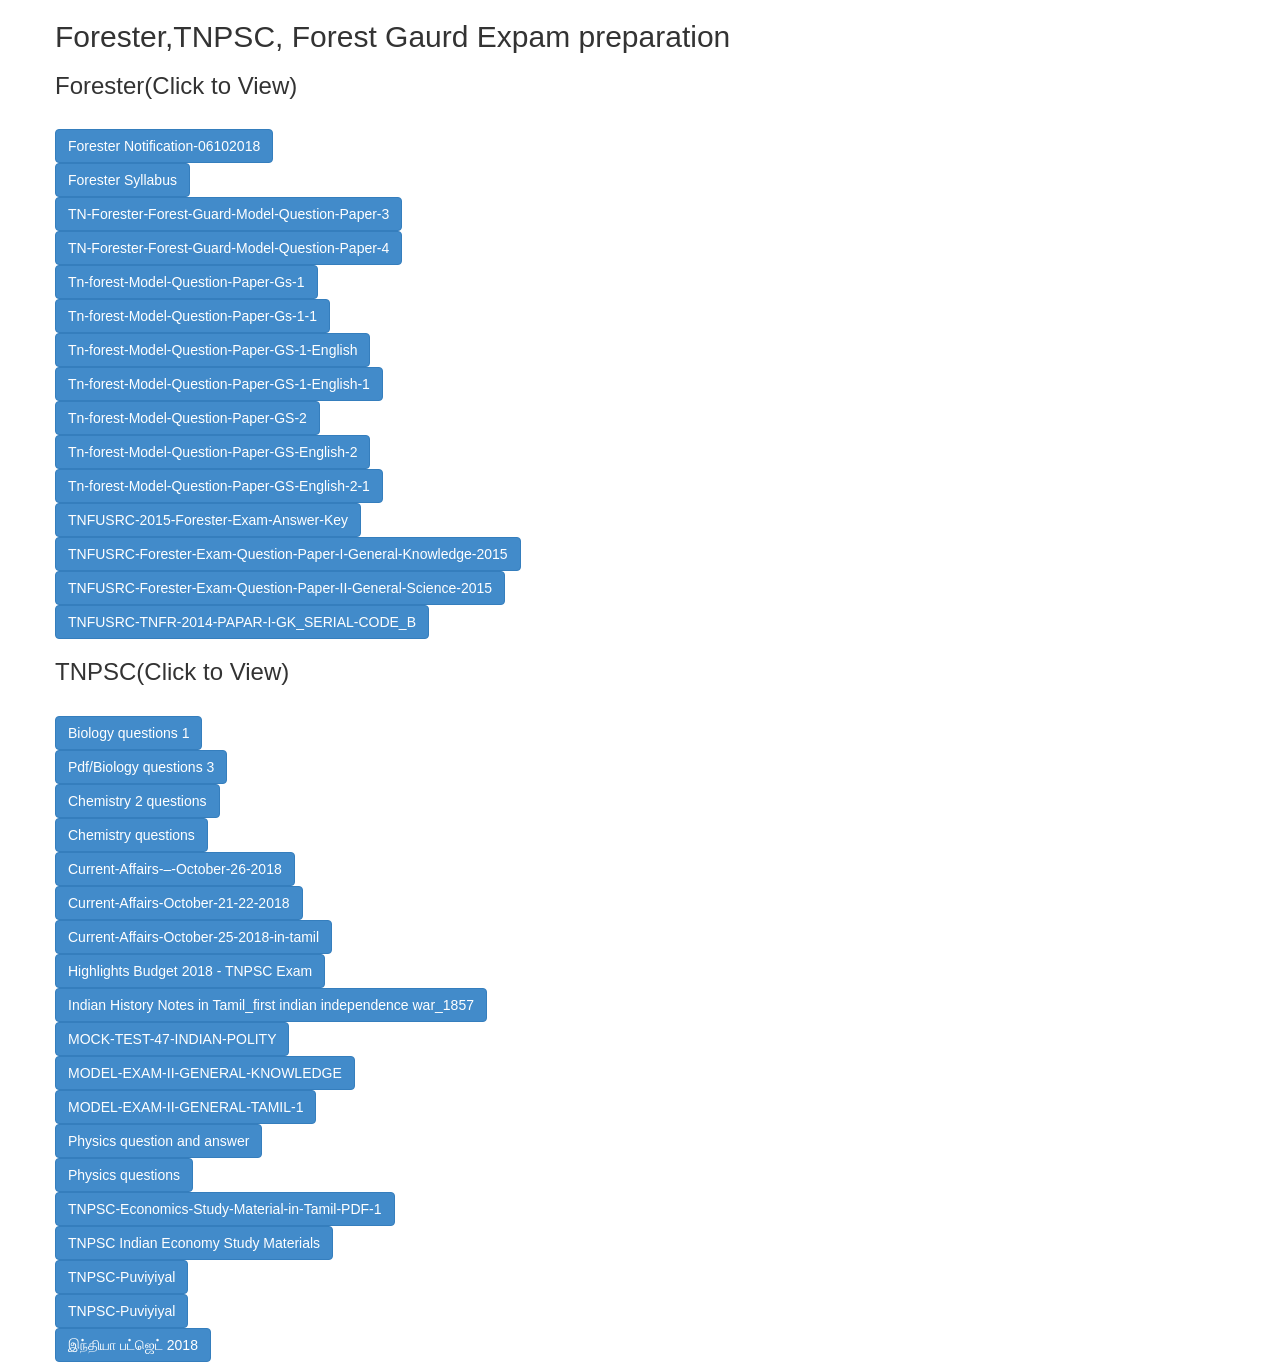
<file: TN-GOvernment-Exam-Preparations/index.html>
<html>
	<head>
		<link href="bootstrap.min.css" rel="stylesheet" id="bootstrap-css">
		<link href="css.css" rel="stylesheet" id="bootstrap-css">
		<script src="jquery-1.11.1.min.js"></script>
		<script src="bootstrap.min.js"></script>
		<script src="js.js"></script>
		<!------ Include the above in your HEAD tag ---------->
	</head>
	<body>
		<div class="container">
			<div class="row">
				<h2>Forester,TNPSC, Forest Gaurd Expam preparation </h2>

				<h3>Forester(Click to View)</h3><br/>

				<a class="btn btn-primary view-pdf" data-title="TNPSC-Puviyiyal" href="Pdf/Forester Notification-06102018.pdf">Forester Notification-06102018</a>   <br/>     
				<a class="btn btn-primary view-pdf" data-title="TNPSC-Puviyiyal" href="Pdf/Forester Syllabus.pdf">Forester Syllabus</a>        <br/>
				<a class="btn btn-primary view-pdf" data-title="TNPSC-Puviyiyal" href="Pdf/TN-Forester-Forest-Guard-Model-Question-Paper-3.pdf">TN-Forester-Forest-Guard-Model-Question-Paper-3</a><br/>        
				<a class="btn btn-primary view-pdf" data-title="TN-Forester-Forest-Guard-Model-Question-Paper-4" href="Pdf/TN-Forester-Forest-Guard-Model-Question-Paper-4.pdf">TN-Forester-Forest-Guard-Model-Question-Paper-4</a>   <br/>     
				<a class="btn btn-primary view-pdf" data-title="Tn-forest-Model-Question-Paper-Gs-1" href="Pdf/Tn-forest-Model-Question-Paper-Gs-1.pdf">Tn-forest-Model-Question-Paper-Gs-1</a>        <br/>
				<a class="btn btn-primary view-pdf" data-title="TNPSC-Puviyiyal" href="Pdf/Tn-forest-Model-Question-Paper-Gs-1-1.pdf">Tn-forest-Model-Question-Paper-Gs-1-1</a>        <br/>
				<a class="btn btn-primary view-pdf" data-title="TNPSC-Puviyiyal" href="Pdf/Tn-forest-Model-Question-Paper-GS-1-English.pdf">Tn-forest-Model-Question-Paper-GS-1-English</a>   <br/>     
				<a class="btn btn-primary view-pdf" data-title="TNPSC-Puviyiyal" href="Pdf/Tn-forest-Model-Question-Paper-GS-1-English-1.pdf">Tn-forest-Model-Question-Paper-GS-1-English-1</a> <br/>       
				<a class="btn btn-primary view-pdf" data-title="TNPSC-Puviyiyal" href="Pdf/Tn-forest-Model-Question-Paper-GS-2.pdf">Tn-forest-Model-Question-Paper-GS-2</a>        <br/>
				<a class="btn btn-primary view-pdf" data-title="TNPSC-Puviyiyal" href="Pdf/Tn-forest-Model-Question-Paper-GS-English-2.pdf">Tn-forest-Model-Question-Paper-GS-English-2</a>    <br/>    
				<a class="btn btn-primary view-pdf" data-title="TNPSC-Puviyiyal" href="Pdf/Tn-forest-Model-Question-Paper-GS-English-2-1.pdf">Tn-forest-Model-Question-Paper-GS-English-2-1</a>  <br/>      
				<a class="btn btn-primary view-pdf" data-title="TNPSC-Puviyiyal" href="Pdf/TNFUSRC-2015-Forester-Exam-Answer-Key.pdf">TNFUSRC-2015-Forester-Exam-Answer-Key</a>        <br/>
				<a class="btn btn-primary view-pdf" data-title="TNPSC-Puviyiyal" href="Pdf/TNFUSRC-Forester-Exam-Question-Paper-I-General-Knowledge-2015.pdf">TNFUSRC-Forester-Exam-Question-Paper-I-General-Knowledge-2015</a>  <br/>      
				<a class="btn btn-primary view-pdf" data-title="TNPSC-Puviyiyal" href="Pdf/TNFUSRC-Forester-Exam-Question-Paper-II-General-Science-2015.pdf">TNFUSRC-Forester-Exam-Question-Paper-II-General-Science-2015</a>    <br/>           
				<a class="btn btn-primary view-pdf" data-title="TNPSC-Puviyiyal" href="Pdf/TNFUSRC-TNFR-2014-PAPAR-I-GK_SERIAL-CODE_B.pdf">TNFUSRC-TNFR-2014-PAPAR-I-GK_SERIAL-CODE_B</a>               <br/>


				<h3>TNPSC(Click to View)</h3><br/>


				<a class="btn btn-primary view-pdf" data-title="TNPSC-Puviyiyal" href="Pdf/Biology questions 1.pdf">Biology questions 1</a>        <br/>
				<a class="btn btn-primary view-pdf" data-title="TNPSC-Puviyiyal" href="Pdf/Biology questions 3.pdf">Pdf/Biology questions 3</a>        <br/>
				<a class="btn btn-primary view-pdf" data-title="TNPSC-Puviyiyal" href="Pdf/Chemistry 2 questions.pdf">Chemistry 2 questions</a>        <br/>
				<a class="btn btn-primary view-pdf" data-title="TNPSC-Puviyiyal" href="Pdf/Chemistry questions.pdf">Chemistry questions</a>        <br/>
				<a class="btn btn-primary view-pdf" data-title="TNPSC-Puviyiyal" href="Pdf/Current-Affairs-–-October-26-2018.pdf">Current-Affairs-–-October-26-2018</a> <br/>       
				<a class="btn btn-primary view-pdf" data-title="TNPSC-Puviyiyal" href="Pdf/Current-Affairs-October-21-22-2018.pdf">Current-Affairs-October-21-22-2018</a>   <br/>     
				<a class="btn btn-primary view-pdf" data-title="TNPSC-Puviyiyal" href="Pdf/Current-Affairs-October-25-2018-in-tamil.pdf">Current-Affairs-October-25-2018-in-tamil</a>   <br/>     
				<a class="btn btn-primary view-pdf" data-title="TNPSC-Puviyiyal" href="Pdf/Highlights Budget 2018 - TNPSC Exam.pdf">Highlights Budget 2018 - TNPSC Exam</a>  <br/>      
				<a class="btn btn-primary view-pdf" data-title="TNPSC-Puviyiyal" href="Pdf/Indian History Notes in Tamil_first indian independence war_1857 .pdf">Indian History Notes in Tamil_first indian independence war_1857 </a>   <br/>     
				<a class="btn btn-primary view-pdf" data-title="TNPSC-Puviyiyal" href="Pdf/MOCK-TEST-47-INDIAN-POLITY.pdf">MOCK-TEST-47-INDIAN-POLITY</a>        <br/>
				<a class="btn btn-primary view-pdf" data-title="TNPSC-Puviyiyal" href="Pdf/MODEL-EXAM-II-GENERAL-KNOWLEDGE.pdf">MODEL-EXAM-II-GENERAL-KNOWLEDGE</a>  <br/>      
				<a class="btn btn-primary view-pdf" data-title="TNPSC-Puviyiyal" href="Pdf/MODEL-EXAM-II-GENERAL-TAMIL-1.pdf">MODEL-EXAM-II-GENERAL-TAMIL-1</a>  <br/>      
				<a class="btn btn-primary view-pdf" data-title="TNPSC-Puviyiyal" href="Pdf/Physics question and answer.pdf">Physics question and answer</a>   <br/>     
				<a class="btn btn-primary view-pdf" data-title="TNPSC-Puviyiyal" href="Pdf/Physics questions.pdf">Physics questions</a>        <br/>
				<a class="btn btn-primary view-pdf" data-title="TNPSC-Puviyiyal" href="Pdf/TNPSC-Economics-Study-Material-in-Tamil-PDF-1.pdf">TNPSC-Economics-Study-Material-in-Tamil-PDF-1</a>       <br/>        
				<a class="btn btn-primary view-pdf" data-title="TNPSC-Puviyiyal" href="Pdf/TNPSC Indian Economy Study Materials.pdf">TNPSC Indian Economy Study Materials</a>          <br/>     
				<a class="btn btn-primary view-pdf" data-title="TNPSC-Puviyiyal" href="Pdf/TNPSC-Puviyiyal.pdf">TNPSC-Puviyiyal</a>               <br/>
				<a class="btn btn-primary view-pdf" data-title="TNPSC-Puviyiyal" href="Pdf/Tnpsc-Science-Model-Question-Paper-Pdf-Download.pdf">TNPSC-Puviyiyal</a>    <br/>
				<a class="btn btn-primary view-pdf" data-title="TNPSC-Puviyiyal" href="Pdf/இந்தியா பட்ஜெட் 2018.pdf">இந்தியா பட்ஜெட் 2018</a>    <br/>
			</div>
		</div>
	</body>
</html>
</file>
<file: ForesterAdmitCard/css.css>
.iframe-container {    
    padding-bottom: 60%;
    padding-top: 30px; height: 0; overflow: hidden;
}
 
.iframe-container iframe,
.iframe-container object,
.iframe-container embed{
    position: absolute;
    top: 0;
    left: 0;
    width: 100%;
    height: 100%;
}

.modal.in .modal-dialog {
  transform: none; /*translate(0px, 0px);*/
}
</file>
<file: preview/assets/css/ie8.css>
/*
	Big Picture by HTML5 UP
	html5up.net | @ajlkn
	Free for personal and commercial use under the CCA 3.0 license (html5up.net/license)
*/

/* Section/Article */

	section > .last-child,
	article > .last-child,
	section.last-child,
	article.last-child {
		margin-bottom: 0;
	}

/* Form */

	form input[type="text"],
	form input[type="email"],
	form input[type="password"],
	form select,
	form textarea {
		position: relative;
		-ms-behavior: url("assets/js/ie/PIE.htc");
		border: solid 1px #ccc;
	}

/* Button */

	input[type="button"],
	input[type="submit"],
	input[type="reset"],
	.button,
	button {
		position: relative;
		-ms-behavior: url("assets/js/ie/PIE.htc");
	}

		input[type="button"].down,
		input[type="submit"].down,
		input[type="reset"].down,
		.button.down,
		button.down {
			text-indent: 0;
		}

/* Intro */

	#intro {
		-ms-behavior: url("assets/js/ie/backgroundsize.min.htc");
		background: url("../../images/intro.jpg");
		background-size: cover;
	}

		#intro .content {
			position: relative;
			z-index: 1;
		}

		#intro:after {
			content: '';
			background: url("images/overlay.png");
			width: 100%;
			height: 100%;
			position: absolute;
			left: 0;
			top: 0;
		}

/* One */

	#one {
		-ms-behavior: url("assets/js/ie/backgroundsize.min.htc");
		background: url("../../images/one.jpg");
		background-size: cover;
	}

		#one .content {
			position: relative;
			z-index: 1;
		}

		#one.left:before, #one.right:after {
			content: '';
			background: url("images/overlay.png");
			width: 100%;
			height: 100%;
			position: absolute;
			left: 0;
			top: 0;
		}

/* Two */

	#two {
		-ms-behavior: url("assets/js/ie/backgroundsize.min.htc");
		background: url("../../images/two.jpg");
		background-size: cover;
	}

		#two .content {
			position: relative;
			z-index: 1;
		}

		#two.left:before, #two.right:after {
			content: '';
			background: url("images/overlay.png");
			width: 100%;
			height: 100%;
			position: absolute;
			left: 0;
			top: 0;
		}
</file>
<file: preview/assets/css/ie9.css>
/*
	Big Picture by HTML5 UP
	html5up.net | @ajlkn
	Free for personal and commercial use under the CCA 3.0 license (html5up.net/license)
*/

/* Loader */

	body:before, body:after {
		display: none !important;
	}

/* Poptrox */

	.poptrox-popup .loader {
		display: none !important;
	}
</file>
<file: Stagging/css/style.css>
/************************
Designed by : http://responsivewebinc.com
************************/

/* Basic CSS starts */

body{
	
	font-family: 'Open Sans', sans-serif;
	font-size:13px;
	line-height:20px;
	padding-top:48px;
	background:#ddd url('../img/back.png') repeat;
	-webkit-font-smoothing: antialiased;
}

h1,h2,h3,h4,h5,h6{
	
}

p{
	margin:0;
	padding:0;
}

a{

}

a:hover{

}

a:hover,a:active,a:focus {
	outline: 0;
}

hr{

}

:focus {
	outline:none;
}

::-moz-focus-inner {
	border:0;
}

/* Basic CSS ends */

/* Container */

.container{
	width:900px;
}

.bor{
	background:url('../img/border.png') no-repeat;
	height:40px;
	width:350px;
	margin:15px auto;
}

.title h3{
	text-align:center;
	font-family: 'Droid Serif', serif;
	font-size:30px;
	color:444;
}

.wedding .well a{
	color:#D32020;
	text-decoration:none;
}

.wedding .well a:hover{
	color:#cb1e08;;
}


/* Navigation */

.navbar{
	background:#ed4934;
	border-color: #D32020;
}

.navbar .navbar-header .navbar-toggle span.menu{
	line-height:20px;
}

.navbar .navbar-header a.navbar-brand{
	font-family: 'Lobster Two', cursive;
	color:#fff;
	font-size:22px;
	padding-top:15px;
	padding-bottom:15px;
	text-shadow:1px 1px 1px #555;
}

.navbar-default .navbar-toggle {
	border-color: #D32020;
}

.navbar-default .navbar-toggle .icon-bar {
	background-color: #fff;
}

.navbar-toggle{
	background:#cb1e08;
}

.navbar-toggle:hover{
	background:#b41a06 !important;
}

.navbar-default .navbar-collapse, .navbar-default .navbar-form {
	border-color: #e9331b;
}

.navbar-default .navbar-nav>li>a {
	color: #fff;
	padding-top:15px;
	padding-bottom:15px;
	font-weight:bold;
	text-transform:uppercase;
	text-shadow:1px 1px 1px #222;
}

.navbar-default .navbar-nav>li>a:hover{
	color: #fff;
	background:#e9331b;	
}

/* Main */

.main{
	
	/* -webkit-background-size:cover;
	-moz-background-size:cover;
	-o-background-size:cover; */
	width:100%;
	background:#ddd url('../img/mainback.jpg') no-repeat center ;
	padding-top:40px;
	padding-bottom:40px;
	border-bottom:1px solid #444;
}

.main .main-invite{
	background:#fff;
	padding-left:25px;
	padding-right:25px;
	margin-bottom:30px;
	padding-top:30px;
	padding-bottom:30px;
	margin-top:30px;
}

.main .main-invite .signal{
	line-height:16px;
	display:inline-block;
	background:#ed4934;
	padding:5px;
	border-radius:25px;
	color:#fff;
	text-align:center;
	font-size:11px;
	font-weight:bold;
}

.main .main-invite .signal i{
	padding-left:5px;
	
}

.main .main-invite .signal span{
	text-transform:uppercase;
	padding-left:5px;
	padding-right:5px;
	
}

.main .main-invite h1{
	font-family: 'Open Sans', sans-serif;
	color:#222;	
	padding-top:0px;
	font-weight:bold;
	font-size:50px;
	line-height:60px;
	text-transform:uppercase;
}

.main .main-invite p{
	font-family: 'Droid Serif', serif;
	font-size:15px;
	
	font-style:italic;
	line-height:30px;
}

.main .main-date{
	background:#ed4934;
	padding-left:10px;
	padding-top:50px;
	padding-bottom:40px;
	padding-right:10px;
	text-align:center;
	line-height:60px;
	margin-top:30px;
}

.main .main-date i.icon-heart{
	font-size:70px;
	color:#fff;
	line-height:80px;
	
}

.main .main-date .date{
	font-size:50px;
	text-align:center;
	line-height:60px;
	color:#fff;
}

.main .main-date .date span.month{
	font-size:40px;
	line-height:62px;
}

.main .main-date .date span.year{
	font-size:55px;
	line-height:67px;
}

/* About */

.about{
	padding-top:20px;
	padding-bottom:20px;
}

.about  p.about-para{
	font-family: 'Droid Serif', serif;
	font-style:italic;
	font-size:17px;
	line-height:30px;
	color:#666;
	width:500px;
	margin:0px auto;
}

.about .groom h3{
	text-align:center;
	font-family: 'Droid Serif', serif;
	font-size:40px;
	color:444;
	text-transform:uppercase;
}

.about .groom p{
	font-family: 'Droid Serif', serif;
	font-style:italic;
	font-size:15px;
	line-height:30px;
	color:#666;
}

.about .love{
	text-align:center;
	padding-top:30px;
}

.about .love i{
	font-size:130px;
	color:#ed4934;
}

.about .love h3{
	font-size:20px;
	color:#555;
}

.about .bride h3{
	text-align:center;
	font-family: 'Droid Serif', serif;
	font-size:40px;
	color:444;
	text-transform:uppercase;
}

.about .bride p{
	font-family: 'Droid Serif', serif;
	font-style:italic;
	font-size:15px;
	line-height:30px;
	color:#666;
}

/* Photos */

.flex-direction-nav {
  line-height:40px;
}
   
/* Wedding */

.wedding .well h3{
	font-size:17px;
	font-family: 'Droid Serif', serif;
}

.wedding .well h5{
	font-family: 'Droid Serif', serif;
}

.wedding .well p{
	font-size:13px;
	line-height:22px;
	color:#666;	
}

.wedding .well img{
	border:1px solid #ddd;
	background:#fff;
	padding:5px;
	margin-bottom:15px;	
	margin-top:10px;
}

/* RSVP */

.rsvp .heart{
	text-align:center;
}

.rsvp i{
	font-size:120px;
	color:#ed4934;
}

.rsvp .well{
	padding:20px;
}

.rsvp .well p{
	font-family: 'Droid Serif', serif;
	font-style:italic;
	font-size:17px;
	color:#666;
	line-height:25px;
	padding-bottom:20px;
	text-align:center;
}

.rsvp .well label{
	font-weight:normal;
}

.rsvp .well .btn{
	text-transform:uppercase;
	font-weight:bold;
	font-size:13px;
}

/* Footer */

.footer{
	padding-top:20px;
	padding-bottom:20px;
}

.footer .copy{
	text-align:center;
}

.footer .copy a{
	text-decoration:none;
	color:#ed4934;
}

.footer .copy a:hover{
	color:#cb1e08;
}

.totop {
	position: fixed;
	bottom: 0px;
	right: 0px;
	z-index: 104400;
	background: #fa3031;
}

.totop a, .totop a:visited, .totop a:hover{
	display: block;
	width: 30px;
	height: 30px;
	color: #fff;
	text-align: center;
	line-height: 30px;
	text-decoration:none;
}

/* Responsive CSS */

/* Mobile phones */
@media (max-width: 480px){
	.container{
		width:100%;
	}	
	
	.main .main-invite h1{
		font-size:40px;
		line-height:50px;
	}
	
	.main .main-date i.icon-heart{
		font-size:65px;
	}
	
	.main .main-date .date span.month{
		font-size:35px;
		line-height:47px;
	}
	
	.main .main-date .date span.year{
		font-size:48px;
		line-height:60px;
	}
}

/* Tablets */
@media (max-width: 767px){
	.container{
		width:100%;
	}
	
	.about  p.about-para{
		width:auto;
	}
}

/*Ilaiya start*/
.clsFontOnMainImage
{
	color:#800606 !important;
}
/*Ilaiya end*/
</file>
<file: TN-GOvernment-Exam-Preparations/css.css>
.iframe-container {    
    padding-bottom: 60%;
    padding-top: 30px; height: 0; overflow: hidden;
}
 
.iframe-container iframe,
.iframe-container object,
.iframe-container embed{
    position: absolute;
    top: 0;
    left: 0;
    width: 100%;
    height: 100%;
}

.modal.in .modal-dialog {
  transform: none; /*translate(0px, 0px);*/
}
</file>
<file: FreeStatusQuotes/css/landing-page.css>
/*
 * Start Bootstrap - Landing Page (http://startbootstrap.com/)
 * Copyright 2013-2016 Start Bootstrap
 * Licensed under MIT (https://github.com/BlackrockDigital/startbootstrap/blob/gh-pages/LICENSE)
 */

body,
html {
    width: 100%;
    height: 100%;
}

body,
h1,
h2,
h3,
h4,
h5,
h6 {
    font-family: "Lato","Helvetica Neue",Helvetica,Arial,sans-serif;
    font-weight: 700;
}

.topnav {
    font-size: 14px; 
}

.lead {
    font-size: 18px;
    font-weight: 400;
}

.intro-header {
    padding-top: 50px; /* If you're making other pages, make sure there is 50px of padding to make sure the navbar doesn't overlap content! */
    padding-bottom: 50px;
    text-align: center;
    color: #f8f8f8;
    background: url(../img/intro-bg.jpg) no-repeat center center;
    background-size: cover;
}

.intro-message {
    position: relative;
    padding-top: 20%;
    padding-bottom: 20%;
}

.intro-message > h1 {
    margin: 0;
    text-shadow: 2px 2px 3px rgba(0,0,0,0.6);
    font-size: 5em;
}

.intro-divider {
    width: 400px;
    border-top: 1px solid #f8f8f8;
    border-bottom: 1px solid rgba(0,0,0,0.2);
}

.intro-message > h3 {
    text-shadow: 2px 2px 3px rgba(0,0,0,0.6);
}

@media(max-width:767px) {
    .intro-message {
        padding-bottom: 15%;
    }

    .intro-message > h1 {
        font-size: 3em;
    }

    ul.intro-social-buttons > li {
        display: block;
        margin-bottom: 20px;
        padding: 0;
    }

    ul.intro-social-buttons > li:last-child {
        margin-bottom: 0;
    }

    .intro-divider {
        width: 100%;
    }
}

.network-name {
    text-transform: uppercase;
    font-size: 14px;
    font-weight: 400;
    letter-spacing: 2px;
}

.content-section-a {
    padding: 50px 0;
    background-color: #f8f8f8;
}

.content-section-b {
    padding: 50px 0;
    border-top: 1px solid #e7e7e7;
    border-bottom: 1px solid #e7e7e7;
}

.section-heading {
    margin-bottom: 30px;
}

.section-heading-spacer {
    float: left;
    width: 200px;
    border-top: 3px solid #e7e7e7;
}

.banner {
    padding: 100px 0;
    color: #f8f8f8;
    background: url(../img/banner-bg.jpg) no-repeat center center;
    background-size: cover;
}

.banner h2 {
    margin: 0;
    text-shadow: 2px 2px 3px rgba(0,0,0,0.6);
    font-size: 3em;
}

.banner ul {
    margin-bottom: 0;
}

.banner-social-buttons {
    float: right;
    margin-top: 0;
}

@media(max-width:1199px) {
    ul.banner-social-buttons {
        float: left;
        margin-top: 15px;
    }
}

@media(max-width:767px) {
    .banner h2 {
        margin: 0;
        text-shadow: 2px 2px 3px rgba(0,0,0,0.6);
        font-size: 3em;
    }

    ul.banner-social-buttons > li {
        display: block;
        margin-bottom: 20px;
        padding: 0;
    }

    ul.banner-social-buttons > li:last-child {
        margin-bottom: 0;
    }
}

footer {
    padding: 50px 0;
    background-color: #f8f8f8;
}

p.copyright {
    margin: 15px 0 0;
}
</file>
<file: MadasamyKovil/css/full-width-pics.css>
/*
 * Start Bootstrap - Full Width Pics (http://startbootstrap.com/)
 * Copyright 2013-2017 Start Bootstrap
 * Licensed under MIT (https://github.com/BlackrockDigital/startbootstrap/blob/gh-pages/LICENSE)
 */

body {
    padding-top: 54px;
}

@media (min-width: 992px) {
    body {
        padding-top: 56px;
    }
}

.bg-image-full {
    background: no-repeat center center scroll;
    -webkit-background-size: cover;
    -moz-background-size: cover;
    background-size: cover;
    -o-background-size: cover;
}
</file>
<file: preview/assets/css/main.css>
@import url("http://fonts.googleapis.com/css?family=Source+Sans+Pro:300,900");
@import url("font-awesome.min.css");

/*
	Big Picture by HTML5 UP
	html5up.net | @ajlkn
	Free for personal and commercial use under the CCA 3.0 license (html5up.net/license)
*/

/* Reset */

	html, body, div, span, applet, object, iframe, h1, h2, h3, h4, h5, h6, p, blockquote, pre, a, abbr, acronym, address, big, cite, code, del, dfn, em, img, ins, kbd, q, s, samp, small, strike, strong, sub, sup, tt, var, b, u, i, center, dl, dt, dd, ol, ul, li, fieldset, form, label, legend, table, caption, tbody, tfoot, thead, tr, th, td, article, aside, canvas, details, embed, figure, figcaption, footer, header, hgroup, menu, nav, output, ruby, section, summary, time, mark, audio, video {
		margin: 0;
		padding: 0;
		border: 0;
		font-size: 100%;
		font: inherit;
		vertical-align: baseline;
	}

	article, aside, details, figcaption, figure, footer, header, hgroup, menu, nav, section {
		display: block;
	}

	body {
		line-height: 1;
	}

	ol, ul {
		list-style: none;
	}

	blockquote, q {
		quotes: none;
	}

	blockquote:before, blockquote:after, q:before, q:after {
		content: '';
		content: none;
	}

	table {
		border-collapse: collapse;
		border-spacing: 0;
	}

	body {
		-webkit-text-size-adjust: none;
	}

/* Box Model */

	*, *:before, *:after {
		-moz-box-sizing: border-box;
		-webkit-box-sizing: border-box;
		box-sizing: border-box;
	}

/* Containers */

	.container {
		margin-left: auto;
		margin-right: auto;
	}

	.container.\31 25\25 {
		width: 100%;
		max-width: 1800px;
		min-width: 1440px;
	}

	.container.\37 5\25 {
		width: 1080px;
	}

	.container.\35 0\25 {
		width: 720px;
	}

	.container.\32 5\25 {
		width: 360px;
	}

	.container {
		width: 1440px;
	}

	@media screen and (max-width: 1920px) {

		.container.\31 25\25 {
			width: 100%;
			max-width: 1700px;
			min-width: 1360px;
		}

		.container.\37 5\25 {
			width: 1020px;
		}

		.container.\35 0\25 {
			width: 680px;
		}

		.container.\32 5\25 {
			width: 340px;
		}

		.container {
			width: 1360px;
		}

	}

	@media screen and (max-width: 1680px) {

		.container.\31 25\25 {
			width: 100%;
			max-width: 1500px;
			min-width: 1200px;
		}

		.container.\37 5\25 {
			width: 900px;
		}

		.container.\35 0\25 {
			width: 600px;
		}

		.container.\32 5\25 {
			width: 300px;
		}

		.container {
			width: 1200px;
		}

	}

	@media screen and (max-width: 1280px) {

		.container.\31 25\25 {
			width: 100%;
			max-width: 1200px;
			min-width: 960px;
		}

		.container.\37 5\25 {
			width: 720px;
		}

		.container.\35 0\25 {
			width: 480px;
		}

		.container.\32 5\25 {
			width: 240px;
		}

		.container {
			width: 960px;
		}

	}

	@media screen and (max-width: 1000px) {

		.container.\31 25\25 {
			width: 100%;
			max-width: 118.75%;
			min-width: 95%;
		}

		.container.\37 5\25 {
			width: 71.25%;
		}

		.container.\35 0\25 {
			width: 47.5%;
		}

		.container.\32 5\25 {
			width: 23.75%;
		}

		.container {
			width: 95%;
		}

	}

	@media screen and (max-width: 736px) {

		.container.\31 25\25 {
			width: 100%;
			max-width: 118.75%;
			min-width: 95%;
		}

		.container.\37 5\25 {
			width: 71.25%;
		}

		.container.\35 0\25 {
			width: 47.5%;
		}

		.container.\32 5\25 {
			width: 23.75%;
		}

		.container {
			width: 95%;
		}

	}

	@media screen and (max-width: 480px) {

		.container.\31 25\25 {
			width: 100%;
			max-width: 118.75%;
			min-width: 95%;
		}

		.container.\37 5\25 {
			width: 71.25%;
		}

		.container.\35 0\25 {
			width: 47.5%;
		}

		.container.\32 5\25 {
			width: 23.75%;
		}

		.container {
			width: 95% !important;
		}

	}

/* Grid */

	.row {
		border-bottom: solid 1px transparent;
		-moz-box-sizing: border-box;
		-webkit-box-sizing: border-box;
		box-sizing: border-box;
	}

	.row > * {
		float: left;
		-moz-box-sizing: border-box;
		-webkit-box-sizing: border-box;
		box-sizing: border-box;
	}

	.row:after, .row:before {
		content: '';
		display: block;
		clear: both;
		height: 0;
	}

	.row.uniform > * > :first-child {
		margin-top: 0;
	}

	.row.uniform > * > :last-child {
		margin-bottom: 0;
	}

	.row.\30 \25 > * {
		padding: 0px 0 0 0px;
	}

	.row.\30 \25 {
		margin: 0px 0 -1px 0px;
	}

	.row.uniform.\30 \25 > * {
		padding: 0px 0 0 0px;
	}

	.row.uniform.\30 \25 {
		margin: 0px 0 -1px 0px;
	}

	.row > * {
		padding: 40px 0 0 40px;
	}

	.row {
		margin: -40px 0 -1px -40px;
	}

	.row.uniform > * {
		padding: 40px 0 0 40px;
	}

	.row.uniform {
		margin: -40px 0 -1px -40px;
	}

	.row.\32 00\25 > * {
		padding: 80px 0 0 80px;
	}

	.row.\32 00\25 {
		margin: -80px 0 -1px -80px;
	}

	.row.uniform.\32 00\25 > * {
		padding: 80px 0 0 80px;
	}

	.row.uniform.\32 00\25 {
		margin: -80px 0 -1px -80px;
	}

	.row.\31 50\25 > * {
		padding: 60px 0 0 60px;
	}

	.row.\31 50\25 {
		margin: -60px 0 -1px -60px;
	}

	.row.uniform.\31 50\25 > * {
		padding: 60px 0 0 60px;
	}

	.row.uniform.\31 50\25 {
		margin: -60px 0 -1px -60px;
	}

	.row.\35 0\25 > * {
		padding: 20px 0 0 20px;
	}

	.row.\35 0\25 {
		margin: -20px 0 -1px -20px;
	}

	.row.uniform.\35 0\25 > * {
		padding: 20px 0 0 20px;
	}

	.row.uniform.\35 0\25 {
		margin: -20px 0 -1px -20px;
	}

	.row.\32 5\25 > * {
		padding: 10px 0 0 10px;
	}

	.row.\32 5\25 {
		margin: -10px 0 -1px -10px;
	}

	.row.uniform.\32 5\25 > * {
		padding: 10px 0 0 10px;
	}

	.row.uniform.\32 5\25 {
		margin: -10px 0 -1px -10px;
	}

	.\31 2u, .\31 2u\24 {
		width: 100%;
		clear: none;
		margin-left: 0;
	}

	.\31 1u, .\31 1u\24 {
		width: 91.6666666667%;
		clear: none;
		margin-left: 0;
	}

	.\31 0u, .\31 0u\24 {
		width: 83.3333333333%;
		clear: none;
		margin-left: 0;
	}

	.\39 u, .\39 u\24 {
		width: 75%;
		clear: none;
		margin-left: 0;
	}

	.\38 u, .\38 u\24 {
		width: 66.6666666667%;
		clear: none;
		margin-left: 0;
	}

	.\37 u, .\37 u\24 {
		width: 58.3333333333%;
		clear: none;
		margin-left: 0;
	}

	.\36 u, .\36 u\24 {
		width: 50%;
		clear: none;
		margin-left: 0;
	}

	.\35 u, .\35 u\24 {
		width: 41.6666666667%;
		clear: none;
		margin-left: 0;
	}

	.\34 u, .\34 u\24 {
		width: 33.3333333333%;
		clear: none;
		margin-left: 0;
	}

	.\33 u, .\33 u\24 {
		width: 25%;
		clear: none;
		margin-left: 0;
	}

	.\32 u, .\32 u\24 {
		width: 16.6666666667%;
		clear: none;
		margin-left: 0;
	}

	.\31 u, .\31 u\24 {
		width: 8.3333333333%;
		clear: none;
		margin-left: 0;
	}

	.\31 2u\24 + *,
	.\31 1u\24 + *,
	.\31 0u\24 + *,
	.\39 u\24 + *,
	.\38 u\24 + *,
	.\37 u\24 + *,
	.\36 u\24 + *,
	.\35 u\24 + *,
	.\34 u\24 + *,
	.\33 u\24 + *,
	.\32 u\24 + *,
	.\31 u\24 + * {
		clear: left;
	}

	.\-11u {
		margin-left: 91.66667%;
	}

	.\-10u {
		margin-left: 83.33333%;
	}

	.\-9u {
		margin-left: 75%;
	}

	.\-8u {
		margin-left: 66.66667%;
	}

	.\-7u {
		margin-left: 58.33333%;
	}

	.\-6u {
		margin-left: 50%;
	}

	.\-5u {
		margin-left: 41.66667%;
	}

	.\-4u {
		margin-left: 33.33333%;
	}

	.\-3u {
		margin-left: 25%;
	}

	.\-2u {
		margin-left: 16.66667%;
	}

	.\-1u {
		margin-left: 8.33333%;
	}

	@media screen and (max-width: 1920px) {

		.row > * {
			padding: 40px 0 0 40px;
		}

		.row {
			margin: -40px 0 -1px -40px;
		}

		.row.uniform > * {
			padding: 40px 0 0 40px;
		}

		.row.uniform {
			margin: -40px 0 -1px -40px;
		}

		.row.\32 00\25 > * {
			padding: 80px 0 0 80px;
		}

		.row.\32 00\25 {
			margin: -80px 0 -1px -80px;
		}

		.row.uniform.\32 00\25 > * {
			padding: 80px 0 0 80px;
		}

		.row.uniform.\32 00\25 {
			margin: -80px 0 -1px -80px;
		}

		.row.\31 50\25 > * {
			padding: 60px 0 0 60px;
		}

		.row.\31 50\25 {
			margin: -60px 0 -1px -60px;
		}

		.row.uniform.\31 50\25 > * {
			padding: 60px 0 0 60px;
		}

		.row.uniform.\31 50\25 {
			margin: -60px 0 -1px -60px;
		}

		.row.\35 0\25 > * {
			padding: 20px 0 0 20px;
		}

		.row.\35 0\25 {
			margin: -20px 0 -1px -20px;
		}

		.row.uniform.\35 0\25 > * {
			padding: 20px 0 0 20px;
		}

		.row.uniform.\35 0\25 {
			margin: -20px 0 -1px -20px;
		}

		.row.\32 5\25 > * {
			padding: 10px 0 0 10px;
		}

		.row.\32 5\25 {
			margin: -10px 0 -1px -10px;
		}

		.row.uniform.\32 5\25 > * {
			padding: 10px 0 0 10px;
		}

		.row.uniform.\32 5\25 {
			margin: -10px 0 -1px -10px;
		}

		.\31 2u\28wide\29, .\31 2u\24\28wide\29 {
			width: 100%;
			clear: none;
			margin-left: 0;
		}

		.\31 1u\28wide\29, .\31 1u\24\28wide\29 {
			width: 91.6666666667%;
			clear: none;
			margin-left: 0;
		}

		.\31 0u\28wide\29, .\31 0u\24\28wide\29 {
			width: 83.3333333333%;
			clear: none;
			margin-left: 0;
		}

		.\39 u\28wide\29, .\39 u\24\28wide\29 {
			width: 75%;
			clear: none;
			margin-left: 0;
		}

		.\38 u\28wide\29, .\38 u\24\28wide\29 {
			width: 66.6666666667%;
			clear: none;
			margin-left: 0;
		}

		.\37 u\28wide\29, .\37 u\24\28wide\29 {
			width: 58.3333333333%;
			clear: none;
			margin-left: 0;
		}

		.\36 u\28wide\29, .\36 u\24\28wide\29 {
			width: 50%;
			clear: none;
			margin-left: 0;
		}

		.\35 u\28wide\29, .\35 u\24\28wide\29 {
			width: 41.6666666667%;
			clear: none;
			margin-left: 0;
		}

		.\34 u\28wide\29, .\34 u\24\28wide\29 {
			width: 33.3333333333%;
			clear: none;
			margin-left: 0;
		}

		.\33 u\28wide\29, .\33 u\24\28wide\29 {
			width: 25%;
			clear: none;
			margin-left: 0;
		}

		.\32 u\28wide\29, .\32 u\24\28wide\29 {
			width: 16.6666666667%;
			clear: none;
			margin-left: 0;
		}

		.\31 u\28wide\29, .\31 u\24\28wide\29 {
			width: 8.3333333333%;
			clear: none;
			margin-left: 0;
		}

		.\31 2u\24\28wide\29 + *,
		.\31 1u\24\28wide\29 + *,
		.\31 0u\24\28wide\29 + *,
		.\39 u\24\28wide\29 + *,
		.\38 u\24\28wide\29 + *,
		.\37 u\24\28wide\29 + *,
		.\36 u\24\28wide\29 + *,
		.\35 u\24\28wide\29 + *,
		.\34 u\24\28wide\29 + *,
		.\33 u\24\28wide\29 + *,
		.\32 u\24\28wide\29 + *,
		.\31 u\24\28wide\29 + * {
			clear: left;
		}

		.\-11u\28wide\29 {
			margin-left: 91.66667%;
		}

		.\-10u\28wide\29 {
			margin-left: 83.33333%;
		}

		.\-9u\28wide\29 {
			margin-left: 75%;
		}

		.\-8u\28wide\29 {
			margin-left: 66.66667%;
		}

		.\-7u\28wide\29 {
			margin-left: 58.33333%;
		}

		.\-6u\28wide\29 {
			margin-left: 50%;
		}

		.\-5u\28wide\29 {
			margin-left: 41.66667%;
		}

		.\-4u\28wide\29 {
			margin-left: 33.33333%;
		}

		.\-3u\28wide\29 {
			margin-left: 25%;
		}

		.\-2u\28wide\29 {
			margin-left: 16.66667%;
		}

		.\-1u\28wide\29 {
			margin-left: 8.33333%;
		}

	}

	@media screen and (max-width: 1680px) {

		.row > * {
			padding: 40px 0 0 40px;
		}

		.row {
			margin: -40px 0 -1px -40px;
		}

		.row.uniform > * {
			padding: 40px 0 0 40px;
		}

		.row.uniform {
			margin: -40px 0 -1px -40px;
		}

		.row.\32 00\25 > * {
			padding: 80px 0 0 80px;
		}

		.row.\32 00\25 {
			margin: -80px 0 -1px -80px;
		}

		.row.uniform.\32 00\25 > * {
			padding: 80px 0 0 80px;
		}

		.row.uniform.\32 00\25 {
			margin: -80px 0 -1px -80px;
		}

		.row.\31 50\25 > * {
			padding: 60px 0 0 60px;
		}

		.row.\31 50\25 {
			margin: -60px 0 -1px -60px;
		}

		.row.uniform.\31 50\25 > * {
			padding: 60px 0 0 60px;
		}

		.row.uniform.\31 50\25 {
			margin: -60px 0 -1px -60px;
		}

		.row.\35 0\25 > * {
			padding: 20px 0 0 20px;
		}

		.row.\35 0\25 {
			margin: -20px 0 -1px -20px;
		}

		.row.uniform.\35 0\25 > * {
			padding: 20px 0 0 20px;
		}

		.row.uniform.\35 0\25 {
			margin: -20px 0 -1px -20px;
		}

		.row.\32 5\25 > * {
			padding: 10px 0 0 10px;
		}

		.row.\32 5\25 {
			margin: -10px 0 -1px -10px;
		}

		.row.uniform.\32 5\25 > * {
			padding: 10px 0 0 10px;
		}

		.row.uniform.\32 5\25 {
			margin: -10px 0 -1px -10px;
		}

		.\31 2u\28normal\29, .\31 2u\24\28normal\29 {
			width: 100%;
			clear: none;
			margin-left: 0;
		}

		.\31 1u\28normal\29, .\31 1u\24\28normal\29 {
			width: 91.6666666667%;
			clear: none;
			margin-left: 0;
		}

		.\31 0u\28normal\29, .\31 0u\24\28normal\29 {
			width: 83.3333333333%;
			clear: none;
			margin-left: 0;
		}

		.\39 u\28normal\29, .\39 u\24\28normal\29 {
			width: 75%;
			clear: none;
			margin-left: 0;
		}

		.\38 u\28normal\29, .\38 u\24\28normal\29 {
			width: 66.6666666667%;
			clear: none;
			margin-left: 0;
		}

		.\37 u\28normal\29, .\37 u\24\28normal\29 {
			width: 58.3333333333%;
			clear: none;
			margin-left: 0;
		}

		.\36 u\28normal\29, .\36 u\24\28normal\29 {
			width: 50%;
			clear: none;
			margin-left: 0;
		}

		.\35 u\28normal\29, .\35 u\24\28normal\29 {
			width: 41.6666666667%;
			clear: none;
			margin-left: 0;
		}

		.\34 u\28normal\29, .\34 u\24\28normal\29 {
			width: 33.3333333333%;
			clear: none;
			margin-left: 0;
		}

		.\33 u\28normal\29, .\33 u\24\28normal\29 {
			width: 25%;
			clear: none;
			margin-left: 0;
		}

		.\32 u\28normal\29, .\32 u\24\28normal\29 {
			width: 16.6666666667%;
			clear: none;
			margin-left: 0;
		}

		.\31 u\28normal\29, .\31 u\24\28normal\29 {
			width: 8.3333333333%;
			clear: none;
			margin-left: 0;
		}

		.\31 2u\24\28normal\29 + *,
		.\31 1u\24\28normal\29 + *,
		.\31 0u\24\28normal\29 + *,
		.\39 u\24\28normal\29 + *,
		.\38 u\24\28normal\29 + *,
		.\37 u\24\28normal\29 + *,
		.\36 u\24\28normal\29 + *,
		.\35 u\24\28normal\29 + *,
		.\34 u\24\28normal\29 + *,
		.\33 u\24\28normal\29 + *,
		.\32 u\24\28normal\29 + *,
		.\31 u\24\28normal\29 + * {
			clear: left;
		}

		.\-11u\28normal\29 {
			margin-left: 91.66667%;
		}

		.\-10u\28normal\29 {
			margin-left: 83.33333%;
		}

		.\-9u\28normal\29 {
			margin-left: 75%;
		}

		.\-8u\28normal\29 {
			margin-left: 66.66667%;
		}

		.\-7u\28normal\29 {
			margin-left: 58.33333%;
		}

		.\-6u\28normal\29 {
			margin-left: 50%;
		}

		.\-5u\28normal\29 {
			margin-left: 41.66667%;
		}

		.\-4u\28normal\29 {
			margin-left: 33.33333%;
		}

		.\-3u\28normal\29 {
			margin-left: 25%;
		}

		.\-2u\28normal\29 {
			margin-left: 16.66667%;
		}

		.\-1u\28normal\29 {
			margin-left: 8.33333%;
		}

	}

	@media screen and (max-width: 1280px) {

		.row > * {
			padding: 40px 0 0 40px;
		}

		.row {
			margin: -40px 0 -1px -40px;
		}

		.row.uniform > * {
			padding: 40px 0 0 40px;
		}

		.row.uniform {
			margin: -40px 0 -1px -40px;
		}

		.row.\32 00\25 > * {
			padding: 80px 0 0 80px;
		}

		.row.\32 00\25 {
			margin: -80px 0 -1px -80px;
		}

		.row.uniform.\32 00\25 > * {
			padding: 80px 0 0 80px;
		}

		.row.uniform.\32 00\25 {
			margin: -80px 0 -1px -80px;
		}

		.row.\31 50\25 > * {
			padding: 60px 0 0 60px;
		}

		.row.\31 50\25 {
			margin: -60px 0 -1px -60px;
		}

		.row.uniform.\31 50\25 > * {
			padding: 60px 0 0 60px;
		}

		.row.uniform.\31 50\25 {
			margin: -60px 0 -1px -60px;
		}

		.row.\35 0\25 > * {
			padding: 20px 0 0 20px;
		}

		.row.\35 0\25 {
			margin: -20px 0 -1px -20px;
		}

		.row.uniform.\35 0\25 > * {
			padding: 20px 0 0 20px;
		}

		.row.uniform.\35 0\25 {
			margin: -20px 0 -1px -20px;
		}

		.row.\32 5\25 > * {
			padding: 10px 0 0 10px;
		}

		.row.\32 5\25 {
			margin: -10px 0 -1px -10px;
		}

		.row.uniform.\32 5\25 > * {
			padding: 10px 0 0 10px;
		}

		.row.uniform.\32 5\25 {
			margin: -10px 0 -1px -10px;
		}

		.\31 2u\28narrow\29, .\31 2u\24\28narrow\29 {
			width: 100%;
			clear: none;
			margin-left: 0;
		}

		.\31 1u\28narrow\29, .\31 1u\24\28narrow\29 {
			width: 91.6666666667%;
			clear: none;
			margin-left: 0;
		}

		.\31 0u\28narrow\29, .\31 0u\24\28narrow\29 {
			width: 83.3333333333%;
			clear: none;
			margin-left: 0;
		}

		.\39 u\28narrow\29, .\39 u\24\28narrow\29 {
			width: 75%;
			clear: none;
			margin-left: 0;
		}

		.\38 u\28narrow\29, .\38 u\24\28narrow\29 {
			width: 66.6666666667%;
			clear: none;
			margin-left: 0;
		}

		.\37 u\28narrow\29, .\37 u\24\28narrow\29 {
			width: 58.3333333333%;
			clear: none;
			margin-left: 0;
		}

		.\36 u\28narrow\29, .\36 u\24\28narrow\29 {
			width: 50%;
			clear: none;
			margin-left: 0;
		}

		.\35 u\28narrow\29, .\35 u\24\28narrow\29 {
			width: 41.6666666667%;
			clear: none;
			margin-left: 0;
		}

		.\34 u\28narrow\29, .\34 u\24\28narrow\29 {
			width: 33.3333333333%;
			clear: none;
			margin-left: 0;
		}

		.\33 u\28narrow\29, .\33 u\24\28narrow\29 {
			width: 25%;
			clear: none;
			margin-left: 0;
		}

		.\32 u\28narrow\29, .\32 u\24\28narrow\29 {
			width: 16.6666666667%;
			clear: none;
			margin-left: 0;
		}

		.\31 u\28narrow\29, .\31 u\24\28narrow\29 {
			width: 8.3333333333%;
			clear: none;
			margin-left: 0;
		}

		.\31 2u\24\28narrow\29 + *,
		.\31 1u\24\28narrow\29 + *,
		.\31 0u\24\28narrow\29 + *,
		.\39 u\24\28narrow\29 + *,
		.\38 u\24\28narrow\29 + *,
		.\37 u\24\28narrow\29 + *,
		.\36 u\24\28narrow\29 + *,
		.\35 u\24\28narrow\29 + *,
		.\34 u\24\28narrow\29 + *,
		.\33 u\24\28narrow\29 + *,
		.\32 u\24\28narrow\29 + *,
		.\31 u\24\28narrow\29 + * {
			clear: left;
		}

		.\-11u\28narrow\29 {
			margin-left: 91.66667%;
		}

		.\-10u\28narrow\29 {
			margin-left: 83.33333%;
		}

		.\-9u\28narrow\29 {
			margin-left: 75%;
		}

		.\-8u\28narrow\29 {
			margin-left: 66.66667%;
		}

		.\-7u\28narrow\29 {
			margin-left: 58.33333%;
		}

		.\-6u\28narrow\29 {
			margin-left: 50%;
		}

		.\-5u\28narrow\29 {
			margin-left: 41.66667%;
		}

		.\-4u\28narrow\29 {
			margin-left: 33.33333%;
		}

		.\-3u\28narrow\29 {
			margin-left: 25%;
		}

		.\-2u\28narrow\29 {
			margin-left: 16.66667%;
		}

		.\-1u\28narrow\29 {
			margin-left: 8.33333%;
		}

	}

	@media screen and (max-width: 1000px) {

		.row > * {
			padding: 40px 0 0 40px;
		}

		.row {
			margin: -40px 0 -1px -40px;
		}

		.row.uniform > * {
			padding: 40px 0 0 40px;
		}

		.row.uniform {
			margin: -40px 0 -1px -40px;
		}

		.row.\32 00\25 > * {
			padding: 80px 0 0 80px;
		}

		.row.\32 00\25 {
			margin: -80px 0 -1px -80px;
		}

		.row.uniform.\32 00\25 > * {
			padding: 80px 0 0 80px;
		}

		.row.uniform.\32 00\25 {
			margin: -80px 0 -1px -80px;
		}

		.row.\31 50\25 > * {
			padding: 60px 0 0 60px;
		}

		.row.\31 50\25 {
			margin: -60px 0 -1px -60px;
		}

		.row.uniform.\31 50\25 > * {
			padding: 60px 0 0 60px;
		}

		.row.uniform.\31 50\25 {
			margin: -60px 0 -1px -60px;
		}

		.row.\35 0\25 > * {
			padding: 20px 0 0 20px;
		}

		.row.\35 0\25 {
			margin: -20px 0 -1px -20px;
		}

		.row.uniform.\35 0\25 > * {
			padding: 20px 0 0 20px;
		}

		.row.uniform.\35 0\25 {
			margin: -20px 0 -1px -20px;
		}

		.row.\32 5\25 > * {
			padding: 10px 0 0 10px;
		}

		.row.\32 5\25 {
			margin: -10px 0 -1px -10px;
		}

		.row.uniform.\32 5\25 > * {
			padding: 10px 0 0 10px;
		}

		.row.uniform.\32 5\25 {
			margin: -10px 0 -1px -10px;
		}

		.\31 2u\28narrower\29, .\31 2u\24\28narrower\29 {
			width: 100%;
			clear: none;
			margin-left: 0;
		}

		.\31 1u\28narrower\29, .\31 1u\24\28narrower\29 {
			width: 91.6666666667%;
			clear: none;
			margin-left: 0;
		}

		.\31 0u\28narrower\29, .\31 0u\24\28narrower\29 {
			width: 83.3333333333%;
			clear: none;
			margin-left: 0;
		}

		.\39 u\28narrower\29, .\39 u\24\28narrower\29 {
			width: 75%;
			clear: none;
			margin-left: 0;
		}

		.\38 u\28narrower\29, .\38 u\24\28narrower\29 {
			width: 66.6666666667%;
			clear: none;
			margin-left: 0;
		}

		.\37 u\28narrower\29, .\37 u\24\28narrower\29 {
			width: 58.3333333333%;
			clear: none;
			margin-left: 0;
		}

		.\36 u\28narrower\29, .\36 u\24\28narrower\29 {
			width: 50%;
			clear: none;
			margin-left: 0;
		}

		.\35 u\28narrower\29, .\35 u\24\28narrower\29 {
			width: 41.6666666667%;
			clear: none;
			margin-left: 0;
		}

		.\34 u\28narrower\29, .\34 u\24\28narrower\29 {
			width: 33.3333333333%;
			clear: none;
			margin-left: 0;
		}

		.\33 u\28narrower\29, .\33 u\24\28narrower\29 {
			width: 25%;
			clear: none;
			margin-left: 0;
		}

		.\32 u\28narrower\29, .\32 u\24\28narrower\29 {
			width: 16.6666666667%;
			clear: none;
			margin-left: 0;
		}

		.\31 u\28narrower\29, .\31 u\24\28narrower\29 {
			width: 8.3333333333%;
			clear: none;
			margin-left: 0;
		}

		.\31 2u\24\28narrower\29 + *,
		.\31 1u\24\28narrower\29 + *,
		.\31 0u\24\28narrower\29 + *,
		.\39 u\24\28narrower\29 + *,
		.\38 u\24\28narrower\29 + *,
		.\37 u\24\28narrower\29 + *,
		.\36 u\24\28narrower\29 + *,
		.\35 u\24\28narrower\29 + *,
		.\34 u\24\28narrower\29 + *,
		.\33 u\24\28narrower\29 + *,
		.\32 u\24\28narrower\29 + *,
		.\31 u\24\28narrower\29 + * {
			clear: left;
		}

		.\-11u\28narrower\29 {
			margin-left: 91.66667%;
		}

		.\-10u\28narrower\29 {
			margin-left: 83.33333%;
		}

		.\-9u\28narrower\29 {
			margin-left: 75%;
		}

		.\-8u\28narrower\29 {
			margin-left: 66.66667%;
		}

		.\-7u\28narrower\29 {
			margin-left: 58.33333%;
		}

		.\-6u\28narrower\29 {
			margin-left: 50%;
		}

		.\-5u\28narrower\29 {
			margin-left: 41.66667%;
		}

		.\-4u\28narrower\29 {
			margin-left: 33.33333%;
		}

		.\-3u\28narrower\29 {
			margin-left: 25%;
		}

		.\-2u\28narrower\29 {
			margin-left: 16.66667%;
		}

		.\-1u\28narrower\29 {
			margin-left: 8.33333%;
		}

	}

	@media screen and (max-width: 736px) {

		.row > * {
			padding: 20px 0 0 20px;
		}

		.row {
			margin: -20px 0 -1px -20px;
		}

		.row.uniform > * {
			padding: 20px 0 0 20px;
		}

		.row.uniform {
			margin: -20px 0 -1px -20px;
		}

		.row.\32 00\25 > * {
			padding: 40px 0 0 40px;
		}

		.row.\32 00\25 {
			margin: -40px 0 -1px -40px;
		}

		.row.uniform.\32 00\25 > * {
			padding: 40px 0 0 40px;
		}

		.row.uniform.\32 00\25 {
			margin: -40px 0 -1px -40px;
		}

		.row.\31 50\25 > * {
			padding: 30px 0 0 30px;
		}

		.row.\31 50\25 {
			margin: -30px 0 -1px -30px;
		}

		.row.uniform.\31 50\25 > * {
			padding: 30px 0 0 30px;
		}

		.row.uniform.\31 50\25 {
			margin: -30px 0 -1px -30px;
		}

		.row.\35 0\25 > * {
			padding: 10px 0 0 10px;
		}

		.row.\35 0\25 {
			margin: -10px 0 -1px -10px;
		}

		.row.uniform.\35 0\25 > * {
			padding: 10px 0 0 10px;
		}

		.row.uniform.\35 0\25 {
			margin: -10px 0 -1px -10px;
		}

		.row.\32 5\25 > * {
			padding: 5px 0 0 5px;
		}

		.row.\32 5\25 {
			margin: -5px 0 -1px -5px;
		}

		.row.uniform.\32 5\25 > * {
			padding: 5px 0 0 5px;
		}

		.row.uniform.\32 5\25 {
			margin: -5px 0 -1px -5px;
		}

		.\31 2u\28mobile\29, .\31 2u\24\28mobile\29 {
			width: 100%;
			clear: none;
			margin-left: 0;
		}

		.\31 1u\28mobile\29, .\31 1u\24\28mobile\29 {
			width: 91.6666666667%;
			clear: none;
			margin-left: 0;
		}

		.\31 0u\28mobile\29, .\31 0u\24\28mobile\29 {
			width: 83.3333333333%;
			clear: none;
			margin-left: 0;
		}

		.\39 u\28mobile\29, .\39 u\24\28mobile\29 {
			width: 75%;
			clear: none;
			margin-left: 0;
		}

		.\38 u\28mobile\29, .\38 u\24\28mobile\29 {
			width: 66.6666666667%;
			clear: none;
			margin-left: 0;
		}

		.\37 u\28mobile\29, .\37 u\24\28mobile\29 {
			width: 58.3333333333%;
			clear: none;
			margin-left: 0;
		}

		.\36 u\28mobile\29, .\36 u\24\28mobile\29 {
			width: 50%;
			clear: none;
			margin-left: 0;
		}

		.\35 u\28mobile\29, .\35 u\24\28mobile\29 {
			width: 41.6666666667%;
			clear: none;
			margin-left: 0;
		}

		.\34 u\28mobile\29, .\34 u\24\28mobile\29 {
			width: 33.3333333333%;
			clear: none;
			margin-left: 0;
		}

		.\33 u\28mobile\29, .\33 u\24\28mobile\29 {
			width: 25%;
			clear: none;
			margin-left: 0;
		}

		.\32 u\28mobile\29, .\32 u\24\28mobile\29 {
			width: 16.6666666667%;
			clear: none;
			margin-left: 0;
		}

		.\31 u\28mobile\29, .\31 u\24\28mobile\29 {
			width: 8.3333333333%;
			clear: none;
			margin-left: 0;
		}

		.\31 2u\24\28mobile\29 + *,
		.\31 1u\24\28mobile\29 + *,
		.\31 0u\24\28mobile\29 + *,
		.\39 u\24\28mobile\29 + *,
		.\38 u\24\28mobile\29 + *,
		.\37 u\24\28mobile\29 + *,
		.\36 u\24\28mobile\29 + *,
		.\35 u\24\28mobile\29 + *,
		.\34 u\24\28mobile\29 + *,
		.\33 u\24\28mobile\29 + *,
		.\32 u\24\28mobile\29 + *,
		.\31 u\24\28mobile\29 + * {
			clear: left;
		}

		.\-11u\28mobile\29 {
			margin-left: 91.66667%;
		}

		.\-10u\28mobile\29 {
			margin-left: 83.33333%;
		}

		.\-9u\28mobile\29 {
			margin-left: 75%;
		}

		.\-8u\28mobile\29 {
			margin-left: 66.66667%;
		}

		.\-7u\28mobile\29 {
			margin-left: 58.33333%;
		}

		.\-6u\28mobile\29 {
			margin-left: 50%;
		}

		.\-5u\28mobile\29 {
			margin-left: 41.66667%;
		}

		.\-4u\28mobile\29 {
			margin-left: 33.33333%;
		}

		.\-3u\28mobile\29 {
			margin-left: 25%;
		}

		.\-2u\28mobile\29 {
			margin-left: 16.66667%;
		}

		.\-1u\28mobile\29 {
			margin-left: 8.33333%;
		}

	}

	@media screen and (max-width: 480px) {

		.row > * {
			padding: 20px 0 0 20px;
		}

		.row {
			margin: -20px 0 -1px -20px;
		}

		.row.uniform > * {
			padding: 20px 0 0 20px;
		}

		.row.uniform {
			margin: -20px 0 -1px -20px;
		}

		.row.\32 00\25 > * {
			padding: 40px 0 0 40px;
		}

		.row.\32 00\25 {
			margin: -40px 0 -1px -40px;
		}

		.row.uniform.\32 00\25 > * {
			padding: 40px 0 0 40px;
		}

		.row.uniform.\32 00\25 {
			margin: -40px 0 -1px -40px;
		}

		.row.\31 50\25 > * {
			padding: 30px 0 0 30px;
		}

		.row.\31 50\25 {
			margin: -30px 0 -1px -30px;
		}

		.row.uniform.\31 50\25 > * {
			padding: 30px 0 0 30px;
		}

		.row.uniform.\31 50\25 {
			margin: -30px 0 -1px -30px;
		}

		.row.\35 0\25 > * {
			padding: 10px 0 0 10px;
		}

		.row.\35 0\25 {
			margin: -10px 0 -1px -10px;
		}

		.row.uniform.\35 0\25 > * {
			padding: 10px 0 0 10px;
		}

		.row.uniform.\35 0\25 {
			margin: -10px 0 -1px -10px;
		}

		.row.\32 5\25 > * {
			padding: 5px 0 0 5px;
		}

		.row.\32 5\25 {
			margin: -5px 0 -1px -5px;
		}

		.row.uniform.\32 5\25 > * {
			padding: 5px 0 0 5px;
		}

		.row.uniform.\32 5\25 {
			margin: -5px 0 -1px -5px;
		}

		.\31 2u\28mobilenarrow\29, .\31 2u\24\28mobilenarrow\29 {
			width: 100%;
			clear: none;
			margin-left: 0;
		}

		.\31 1u\28mobilenarrow\29, .\31 1u\24\28mobilenarrow\29 {
			width: 91.6666666667%;
			clear: none;
			margin-left: 0;
		}

		.\31 0u\28mobilenarrow\29, .\31 0u\24\28mobilenarrow\29 {
			width: 83.3333333333%;
			clear: none;
			margin-left: 0;
		}

		.\39 u\28mobilenarrow\29, .\39 u\24\28mobilenarrow\29 {
			width: 75%;
			clear: none;
			margin-left: 0;
		}

		.\38 u\28mobilenarrow\29, .\38 u\24\28mobilenarrow\29 {
			width: 66.6666666667%;
			clear: none;
			margin-left: 0;
		}

		.\37 u\28mobilenarrow\29, .\37 u\24\28mobilenarrow\29 {
			width: 58.3333333333%;
			clear: none;
			margin-left: 0;
		}

		.\36 u\28mobilenarrow\29, .\36 u\24\28mobilenarrow\29 {
			width: 50%;
			clear: none;
			margin-left: 0;
		}

		.\35 u\28mobilenarrow\29, .\35 u\24\28mobilenarrow\29 {
			width: 41.6666666667%;
			clear: none;
			margin-left: 0;
		}

		.\34 u\28mobilenarrow\29, .\34 u\24\28mobilenarrow\29 {
			width: 33.3333333333%;
			clear: none;
			margin-left: 0;
		}

		.\33 u\28mobilenarrow\29, .\33 u\24\28mobilenarrow\29 {
			width: 25%;
			clear: none;
			margin-left: 0;
		}

		.\32 u\28mobilenarrow\29, .\32 u\24\28mobilenarrow\29 {
			width: 16.6666666667%;
			clear: none;
			margin-left: 0;
		}

		.\31 u\28mobilenarrow\29, .\31 u\24\28mobilenarrow\29 {
			width: 8.3333333333%;
			clear: none;
			margin-left: 0;
		}

		.\31 2u\24\28mobilenarrow\29 + *,
		.\31 1u\24\28mobilenarrow\29 + *,
		.\31 0u\24\28mobilenarrow\29 + *,
		.\39 u\24\28mobilenarrow\29 + *,
		.\38 u\24\28mobilenarrow\29 + *,
		.\37 u\24\28mobilenarrow\29 + *,
		.\36 u\24\28mobilenarrow\29 + *,
		.\35 u\24\28mobilenarrow\29 + *,
		.\34 u\24\28mobilenarrow\29 + *,
		.\33 u\24\28mobilenarrow\29 + *,
		.\32 u\24\28mobilenarrow\29 + *,
		.\31 u\24\28mobilenarrow\29 + * {
			clear: left;
		}

		.\-11u\28mobilenarrow\29 {
			margin-left: 91.66667%;
		}

		.\-10u\28mobilenarrow\29 {
			margin-left: 83.33333%;
		}

		.\-9u\28mobilenarrow\29 {
			margin-left: 75%;
		}

		.\-8u\28mobilenarrow\29 {
			margin-left: 66.66667%;
		}

		.\-7u\28mobilenarrow\29 {
			margin-left: 58.33333%;
		}

		.\-6u\28mobilenarrow\29 {
			margin-left: 50%;
		}

		.\-5u\28mobilenarrow\29 {
			margin-left: 41.66667%;
		}

		.\-4u\28mobilenarrow\29 {
			margin-left: 33.33333%;
		}

		.\-3u\28mobilenarrow\29 {
			margin-left: 25%;
		}

		.\-2u\28mobilenarrow\29 {
			margin-left: 16.66667%;
		}

		.\-1u\28mobilenarrow\29 {
			margin-left: 8.33333%;
		}

	}

/* Basic */

	@-ms-viewport {
		width: device-width;
	}

	html {
		height: 100%;
	}

	body {
		background: #fff;
		height: 100%;
		font-family: 'Source Sans Pro', sans-serif;
		font-weight: 300;
		font-size: 18pt;
		line-height: 1.75em;
		color: #39454b;
		letter-spacing: 0.5px;
	}

		body.is-loading *, body.is-resizing * {
			-moz-transition: none !important;
			-webkit-transition: none !important;
			-ms-transition: none !important;
			transition: none !important;
			-moz-animation: none !important;
			-webkit-animation: none !important;
			-ms-animation: none !important;
			animation: none !important;
		}

	input, textarea, select {
		font-family: 'Source Sans Pro', sans-serif;
		font-weight: 300;
		font-size: 18pt;
		line-height: 1.75em;
		color: #39454b;
		letter-spacing: 0.5px;
	}

	h1, h2, h3, h4, h5, h6 {
		font-weight: 900;
		color: inherit;
	}

	h1 a, h2 a, h3 a, h4 a, h5 a, h6 a {
		color: inherit;
		text-decoration: none;
	}

	h2 {
		font-size: 2.25em;
		letter-spacing: -2px;
		line-height: 1.25em;
	}

	strong, b {
		font-weight: 900;
		color: inherit;
	}

	em, i {
		font-style: italic;
	}

	a {
		-moz-transition: all 0.2s ease-in-out, color 0.2s ease-in-out;
		-webkit-transition: all 0.2s ease-in-out, color 0.2s ease-in-out;
		-ms-transition: all 0.2s ease-in-out, color 0.2s ease-in-out;
		transition: all 0.2s ease-in-out, color 0.2s ease-in-out;
		color: #98c593;
	}

	sub {
		position: relative;
		top: 0.5em;
		font-size: 0.8em;
	}

	sup {
		position: relative;
		top: -0.5em;
		font-size: 0.8em;
	}

	hr {
		border: 0;
		border-top: solid 1px #ddd;
	}

	blockquote {
		border-left: solid 0.5em #ddd;
		padding: 1em 0 1em 2em;
		font-style: italic;
	}

	p, ul, ol, dl, table {
		margin-bottom: 1em;
	}

	header {
		margin-bottom: 1em;
	}

		header p {
			display: block;
			margin: 1em 0 0 0;
			padding: 0 0 0.5em 0;
		}

	footer {
		margin-top: 2em;
	}

	br.clear {
		clear: both;
	}

/* Sections/Article */

	section, article {
		margin-bottom: 3em;
	}

	section > :last-child,
	article > :last-child,
	section > .content > :last-child,
	article > .content > :last-child,
	section:last-child,
	article:last-child {
		margin-bottom: 0;
	}

	.row > section, .row > article {
		margin-bottom: 0;
	}

/* Image */

	.image {
		position: relative;
		display: inline-block;
	}

		.image:before {
			content: '';
			position: absolute;
			left: 0;
			top: 0;
			width: 100%;
			height: 100%;
			background: url("images/overlay.png");
		}

		.image img {
			display: block;
			width: 100%;
		}

		.image.featured {
			display: block;
			width: 100%;
			margin: 0 0 2em 0;
		}

		.image.fit {
			display: block;
			width: 100%;
		}

		.image.left {
			float: left;
			margin: 0 2em 2em 0;
		}

		.image.centered {
			display: block;
			margin: 0 0 2em 0;
		}

			.image.centered img {
				margin: 0 auto;
				width: auto;
			}

/* List */

	ul.default {
		list-style: disc;
		padding-left: 1em;
	}

		ul.default li {
			padding-left: 0.5em;
		}

	ul.icons {
		cursor: default;
	}

		ul.icons li {
			display: inline-block;
		}

		ul.icons a {
			display: inline-block;
			width: 2em;
			height: 2em;
			line-height: 2em;
			text-align: center;
			border: 0;
		}

	ul.menu {
		cursor: default;
	}

		ul.menu li {
			display: inline-block;
			line-height: 1em;
			border-left: solid 1px rgba(145, 146, 147, 0.25);
			padding: 0 0 0 0.5em;
			margin: 0 0 0 0.5em;
		}

			ul.menu li:first-child {
				border-left: 0;
				padding-left: 0;
				margin-left: 0;
			}

	ul.actions {
		cursor: default;
	}

		ul.actions li {
			display: inline-block;
			margin: 0 0 0 0.5em;
		}

			ul.actions li:first-child {
				margin-left: 0;
			}

	ol.default {
		list-style: decimal;
		padding-left: 1.25em;
	}

		ol.default li {
			padding-left: 0.25em;
		}

/* Form */

	form label {
		display: block;
	}

	form input[type="text"],
	form input[type="email"],
	form input[type="password"],
	form select,
	form textarea {
		-moz-appearance: none;
		-webkit-appearance: none;
		-ms-appearance: none;
		appearance: none;
		-moz-transition: all 0.2s ease-in-out, color 0.2s ease-in-out;
		-webkit-transition: all 0.2s ease-in-out, color 0.2s ease-in-out;
		-ms-transition: all 0.2s ease-in-out, color 0.2s ease-in-out;
		transition: all 0.2s ease-in-out, color 0.2s ease-in-out;
		display: block;
		width: 100%;
		padding: 0.65em 0.75em;
		background: none;
		border: solid 2px rgba(185, 186, 187, 0.25);
		color: inherit;
		border-radius: 0.5em;
		outline: none;
	}

		form input[type="text"]:focus,
		form input[type="email"]:focus,
		form input[type="password"]:focus,
		form select:focus,
		form textarea:focus {
			border-color: #9ac8e9;
		}

	form input[type="text"],
	form input[type="email"],
	form input[type="password"] {
		line-height: 1.35em;
	}

	form select {
		line-height: 1.35em;
	}

	form textarea {
		min-height: 8em;
	}

	form .formerize-placeholder,
	form ::-webkit-input-placeholder,
	form :-moz-placeholder,
	form ::-moz-placeholder,
	form :-ms-input-placeholder {
		color: rgba(145, 146, 147, 0.85) !important;
	}

	form ::-moz-focus-inner {
		border: 0;
	}

/* Table */

	table {
		width: 100%;
	}

		table.default {
			width: 100%;
		}

			table.default tbody tr:nth-child(2n+2) {
				background: #f4f4f4;
			}

			table.default td {
				padding: 0.5em 1em 0.5em 1em;
			}

			table.default th {
				text-align: left;
				font-weight: 900;
				padding: 0.5em 1em 0.5em 1em;
			}

			table.default thead {
				background: #444;
				color: #fff;
			}

			table.default tfoot {
				background: #eee;
			}

/* Button */

	input[type="button"],
	input[type="submit"],
	input[type="reset"],
	.button,
	button {
		-moz-appearance: none;
		-webkit-appearance: none;
		-ms-appearance: none;
		appearance: none;
		-moz-transition: all 0.2s ease-in-out;
		-webkit-transition: all 0.2s ease-in-out;
		-ms-transition: all 0.2s ease-in-out;
		transition: all 0.2s ease-in-out;
		background-color: #98c593;
		border: 0;
		border-radius: 3.5em;
		color: #fff;
		cursor: pointer;
		display: inline-block;
		height: 3.5em;
		line-height: 3.5em;
		outline: 0;
		padding: 0 2em 0 2em;
		position: relative;
		text-align: center;
		text-decoration: none;
	}

		input[type="button"].down,
		input[type="submit"].down,
		input[type="reset"].down,
		.button.down,
		button.down {
			width: 5em;
			height: 5em;
			line-height: 4.5em;
			padding: 0;
			background-image: url("images/dark-arrow.svg");
			background-position: center center;
			background-repeat: no-repeat;
			text-indent: -10em;
			overflow: hidden;
		}

			input[type="button"].down.anchored,
			input[type="submit"].down.anchored,
			input[type="reset"].down.anchored,
			.button.down.anchored,
			button.down.anchored {
				bottom: 0;
				border-bottom: 0;
				border-radius: 3em 3em 0 0;
				height: 4.5em;
				margin-left: -2.5em;
			}

		input[type="button"].anchored,
		input[type="submit"].anchored,
		input[type="reset"].anchored,
		.button.anchored,
		button.anchored {
			position: absolute;
			left: 50%;
		}

		input[type="button"]:hover,
		input[type="submit"]:hover,
		input[type="reset"]:hover,
		.button:hover,
		button:hover {
			background-color: #a8d5a3;
		}

		input[type="button"]:active,
		input[type="submit"]:active,
		input[type="reset"]:active,
		.button:active,
		button:active {
			background-color: #88b583;
		}

		input[type="button"].style2,
		input[type="submit"].style2,
		input[type="reset"].style2,
		.button.style2,
		button.style2 {
			background-color: transparent;
			border: solid 2px #e5e6e7;
			color: inherit;
		}

			input[type="button"].style2:hover,
			input[type="submit"].style2:hover,
			input[type="reset"].style2:hover,
			.button.style2:hover,
			button.style2:hover {
				background-color: rgba(145, 146, 147, 0.035);
			}

			input[type="button"].style2.down,
			input[type="submit"].style2.down,
			input[type="reset"].style2.down,
			.button.style2.down,
			button.style2.down {
				background-image: url("images/arrow.svg");
			}

/* Box */

	.box {
		background: #fff;
		color: #39454b;
		padding: 2em;
	}

		.box.style2 {
			padding: 3.5em 2.5em 3.5em 2.5em;
		}

/* Main */

	.main {
		position: relative;
		margin: 0;
		overflow-x: hidden;
	}

		.main.fullscreen {
			height: 100%;
		}

		.main.style1 {
			text-align: center;
			padding: 3em 0 3em 0;
		}

			.main.style1 h2 {
				font-size: 4.25em;
				line-height: 1em;
				letter-spacing: -4px;
			}

			.main.style1:before {
				content: '';
				display: inline-block;
				vertical-align: middle;
				height: 100%;
			}

			.main.style1 .content {
				-moz-transition: all 1s ease;
				-webkit-transition: all 1s ease;
				-ms-transition: all 1s ease;
				transition: all 1s ease;
				-moz-transform: translateZ(0);
				-webkit-transform: translateZ(0);
				-ms-transform: translateZ(0);
				transform: translateZ(0);
				opacity: 1.0;
				display: inline-block;
				vertical-align: middle;
			}

			.main.style1.inactive .content {
				opacity: 0;
			}

		.main.style2 {
			padding: 3em 0 3em 0;
			overflow: hidden;
		}

			.main.style2 .content {
				-moz-transition: all 1s ease;
				-webkit-transition: all 1s ease;
				-ms-transition: all 1s ease;
				transition: all 1s ease;
				-moz-transform: translateZ(0);
				-webkit-transform: translateZ(0);
				-ms-transform: translateZ(0);
				transform: translateZ(0);
				position: relative;
				width: 35%;
				display: inline-block;
				vertical-align: middle;
			}

			.main.style2.left:after {
				content: '';
				display: inline-block;
				vertical-align: middle;
				height: 100%;
			}

			.main.style2.left .content {
				left: 0;
			}

			.main.style2.right:before {
				content: '';
				display: inline-block;
				vertical-align: middle;
				height: 100%;
			}

			.main.style2.right .content {
				left: 65%;
			}

			.main.style2.inactive.left .content {
				left: -35%;
			}

			.main.style2.inactive.right .content {
				left: 100%;
			}

		.main.style3 {
			text-align: center;
			padding: 6em 0 6em 0;
		}

			.main.style3 .content > header {
				margin-bottom: 2em;
			}

			.main.style3.primary {
				background: #fff;
			}

			.main.style3.secondary {
				background: #f5f6f7;
			}

/* Dark */

	.dark {
		color: #fff;
	}

		.dark a {
			color: #fff;
		}

		.dark .button.style2 {
			border-color: inherit;
			background-color: rgba(64, 64, 64, 0.05);
		}

			.dark .button.style2:hover {
				background-color: rgba(255, 255, 255, 0.1);
			}

			.dark .button.style2.down {
				background-image: url("images/dark-arrow.svg");
			}

/* Spinner */

	@-moz-keyframes spinner-rotate {
		0% {
			-moz-transform: scale(1) rotate(0deg);
			-webkit-transform: scale(1) rotate(0deg);
			-ms-transform: scale(1) rotate(0deg);
			transform: scale(1) rotate(0deg);
		}

		100% {
			-moz-transform: scale(1) rotate(360deg);
			-webkit-transform: scale(1) rotate(360deg);
			-ms-transform: scale(1) rotate(360deg);
			transform: scale(1) rotate(360deg);
		}
	}

	@-webkit-keyframes spinner-rotate {
		0% {
			-moz-transform: scale(1) rotate(0deg);
			-webkit-transform: scale(1) rotate(0deg);
			-ms-transform: scale(1) rotate(0deg);
			transform: scale(1) rotate(0deg);
		}

		100% {
			-moz-transform: scale(1) rotate(360deg);
			-webkit-transform: scale(1) rotate(360deg);
			-ms-transform: scale(1) rotate(360deg);
			transform: scale(1) rotate(360deg);
		}
	}

	@-ms-keyframes spinner-rotate {
		0% {
			-moz-transform: scale(1) rotate(0deg);
			-webkit-transform: scale(1) rotate(0deg);
			-ms-transform: scale(1) rotate(0deg);
			transform: scale(1) rotate(0deg);
		}

		100% {
			-moz-transform: scale(1) rotate(360deg);
			-webkit-transform: scale(1) rotate(360deg);
			-ms-transform: scale(1) rotate(360deg);
			transform: scale(1) rotate(360deg);
		}
	}

	@keyframes spinner-rotate {
		0% {
			-moz-transform: scale(1) rotate(0deg);
			-webkit-transform: scale(1) rotate(0deg);
			-ms-transform: scale(1) rotate(0deg);
			transform: scale(1) rotate(0deg);
		}

		100% {
			-moz-transform: scale(1) rotate(360deg);
			-webkit-transform: scale(1) rotate(360deg);
			-ms-transform: scale(1) rotate(360deg);
			transform: scale(1) rotate(360deg);
		}
	}

/* Loader */

	@-moz-keyframes spinner-show {
		0% {
			opacity: 0;
		}

		100% {
			opacity: 1;
		}
	}

	@-webkit-keyframes spinner-show {
		0% {
			opacity: 0;
		}

		100% {
			opacity: 1;
		}
	}

	@-ms-keyframes spinner-show {
		0% {
			opacity: 0;
		}

		100% {
			opacity: 1;
		}
	}

	@keyframes spinner-show {
		0% {
			opacity: 0;
		}

		100% {
			opacity: 1;
		}
	}

	@-moz-keyframes spinner-hide {
		0% {
			-moz-transform: scale(1) rotate(0deg);
			-webkit-transform: scale(1) rotate(0deg);
			-ms-transform: scale(1) rotate(0deg);
			transform: scale(1) rotate(0deg);
			color: #ececec;
			z-index: 100001;
		}

		99% {
			-moz-transform: scale(0.5) rotate(360deg);
			-webkit-transform: scale(0.5) rotate(360deg);
			-ms-transform: scale(0.5) rotate(360deg);
			transform: scale(0.5) rotate(360deg);
			color: #ececec;
			z-index: 100001;
		}

		100% {
			-moz-transform: scale(0.5) rotate(360deg);
			-webkit-transform: scale(0.5) rotate(360deg);
			-ms-transform: scale(0.5) rotate(360deg);
			transform: scale(0.5) rotate(360deg);
			color: #ececec;
			z-index: -1;
		}
	}

	@-webkit-keyframes spinner-hide {
		0% {
			-moz-transform: scale(1) rotate(0deg);
			-webkit-transform: scale(1) rotate(0deg);
			-ms-transform: scale(1) rotate(0deg);
			transform: scale(1) rotate(0deg);
			color: #ececec;
			z-index: 100001;
		}

		99% {
			-moz-transform: scale(0.5) rotate(360deg);
			-webkit-transform: scale(0.5) rotate(360deg);
			-ms-transform: scale(0.5) rotate(360deg);
			transform: scale(0.5) rotate(360deg);
			color: #ececec;
			z-index: 100001;
		}

		100% {
			-moz-transform: scale(0.5) rotate(360deg);
			-webkit-transform: scale(0.5) rotate(360deg);
			-ms-transform: scale(0.5) rotate(360deg);
			transform: scale(0.5) rotate(360deg);
			color: #ececec;
			z-index: -1;
		}
	}

	@-ms-keyframes spinner-hide {
		0% {
			-moz-transform: scale(1) rotate(0deg);
			-webkit-transform: scale(1) rotate(0deg);
			-ms-transform: scale(1) rotate(0deg);
			transform: scale(1) rotate(0deg);
			color: #ececec;
			z-index: 100001;
		}

		99% {
			-moz-transform: scale(0.5) rotate(360deg);
			-webkit-transform: scale(0.5) rotate(360deg);
			-ms-transform: scale(0.5) rotate(360deg);
			transform: scale(0.5) rotate(360deg);
			color: #ececec;
			z-index: 100001;
		}

		100% {
			-moz-transform: scale(0.5) rotate(360deg);
			-webkit-transform: scale(0.5) rotate(360deg);
			-ms-transform: scale(0.5) rotate(360deg);
			transform: scale(0.5) rotate(360deg);
			color: #ececec;
			z-index: -1;
		}
	}

	@keyframes spinner-hide {
		0% {
			-moz-transform: scale(1) rotate(0deg);
			-webkit-transform: scale(1) rotate(0deg);
			-ms-transform: scale(1) rotate(0deg);
			transform: scale(1) rotate(0deg);
			color: #ececec;
			z-index: 100001;
		}

		99% {
			-moz-transform: scale(0.5) rotate(360deg);
			-webkit-transform: scale(0.5) rotate(360deg);
			-ms-transform: scale(0.5) rotate(360deg);
			transform: scale(0.5) rotate(360deg);
			color: #ececec;
			z-index: 100001;
		}

		100% {
			-moz-transform: scale(0.5) rotate(360deg);
			-webkit-transform: scale(0.5) rotate(360deg);
			-ms-transform: scale(0.5) rotate(360deg);
			transform: scale(0.5) rotate(360deg);
			color: #ececec;
			z-index: -1;
		}
	}

	@-moz-keyframes overlay-hide {
		0% {
			opacity: 1;
			z-index: 100000;
		}

		15% {
			opacity: 1;
			z-index: 100000;
		}

		99% {
			opacity: 0;
			z-index: 100000;
		}

		100% {
			opacity: 0;
			z-index: -1;
		}
	}

	@-webkit-keyframes overlay-hide {
		0% {
			opacity: 1;
			z-index: 100000;
		}

		15% {
			opacity: 1;
			z-index: 100000;
		}

		99% {
			opacity: 0;
			z-index: 100000;
		}

		100% {
			opacity: 0;
			z-index: -1;
		}
	}

	@-ms-keyframes overlay-hide {
		0% {
			opacity: 1;
			z-index: 100000;
		}

		15% {
			opacity: 1;
			z-index: 100000;
		}

		99% {
			opacity: 0;
			z-index: 100000;
		}

		100% {
			opacity: 0;
			z-index: -1;
		}
	}

	@keyframes overlay-hide {
		0% {
			opacity: 1;
			z-index: 100000;
		}

		15% {
			opacity: 1;
			z-index: 100000;
		}

		99% {
			opacity: 0;
			z-index: 100000;
		}

		100% {
			opacity: 0;
			z-index: -1;
		}
	}

	body {
		text-decoration: none;
	}

		body:before {
			-moz-animation: spinner-show 1.5s 1 0.25s ease forwards, spinner-hide 0.25s ease-in-out forwards !important;
			-webkit-animation: spinner-show 1.5s 1 0.25s ease forwards, spinner-hide 0.25s ease-in-out forwards !important;
			-ms-animation: spinner-show 1.5s 1 0.25s ease forwards, spinner-hide 0.25s ease-in-out forwards !important;
			animation: spinner-show 1.5s 1 0.25s ease forwards, spinner-hide 0.25s ease-in-out forwards !important;
			-moz-transform-origin: 50% 50%;
			-webkit-transform-origin: 50% 50%;
			-ms-transform-origin: 50% 50%;
			transform-origin: 50% 50%;
			-moz-osx-font-smoothing: grayscale;
			-webkit-font-smoothing: antialiased;
			font-family: FontAwesome;
			font-style: normal;
			font-weight: normal;
			text-transform: none !important;
			color: #ececec;
			content: '\f1ce';
			cursor: default;
			display: block;
			font-size: 2em;
			height: 2em;
			left: 50%;
			line-height: 2em;
			margin: -1em 0 0 -1em;
			opacity: 0;
			position: fixed;
			text-align: center;
			top: 50%;
			width: 2em;
			z-index: -1;
		}

		body:after {
			-moz-animation: overlay-hide 1.5s ease-in forwards !important;
			-webkit-animation: overlay-hide 1.5s ease-in forwards !important;
			-ms-animation: overlay-hide 1.5s ease-in forwards !important;
			animation: overlay-hide 1.5s ease-in forwards !important;
			background: #ffffff;
			content: '';
			display: block;
			height: 100%;
			left: 0;
			opacity: 0;
			position: fixed;
			top: 0;
			width: 100%;
			z-index: -1;
		}

		body.is-loading:before {
			-moz-animation: spinner-show 1.5s 1 0.25s ease forwards, spinner-rotate 0.75s infinite linear !important;
			-webkit-animation: spinner-show 1.5s 1 0.25s ease forwards, spinner-rotate 0.75s infinite linear !important;
			-ms-animation: spinner-show 1.5s 1 0.25s ease forwards, spinner-rotate 0.75s infinite linear !important;
			animation: spinner-show 1.5s 1 0.25s ease forwards, spinner-rotate 0.75s infinite linear !important;
			z-index: 100001;
		}

		body.is-loading:after {
			-moz-animation: none !important;
			-webkit-animation: none !important;
			-ms-animation: none !important;
			animation: none !important;
			opacity: 1;
			z-index: 100000;
		}

	@media (-webkit-min-device-pixel-ratio: 2) {

		body:before {
			line-height: 2.025em;
		}

	}

/* Icons */

	.icon {
		text-decoration: none;
	}

		.icon:before {
			display: inline-block;
			font-family: FontAwesome;
			font-size: 1.25em;
			text-decoration: none;
			font-style: normal;
			font-weight: normal;
			line-height: 1;
			-webkit-font-smoothing: antialiased;
			-moz-osx-font-smoothing: grayscale;
		}

		.icon > .label {
			display: none;
		}

/* Header */

	#header {
		position: fixed;
		z-index: 10000;
		left: 0;
		top: 0;
		width: 100%;
		background: #fff;
		background: rgba(255, 255, 255, 0.95);
		height: 3em;
		line-height: 3em;
		box-shadow: 0 0 0.15em 0 rgba(0, 0, 0, 0.1);
	}

	body {
		padding-top: 3em;
	}

	#logo {
		position: absolute;
		left: 1em;
		top: 0;
		height: 3em;
		line-height: 3em;
		letter-spacing: -1px;
	}

		#logo a {
			font-size: 1.25em;
		}

	#nav {
		position: absolute;
		right: 0.5em;
		top: 0;
		height: 3em;
		line-height: 3em;
	}

		#nav ul {
			margin: 0;
		}

			#nav ul li {
				display: inline-block;
				margin-left: 0.5em;
				font-size: 0.9em;
			}

				#nav ul li a {
					display: block;
					color: inherit;
					text-decoration: none;
					height: 3em;
					line-height: 3em;
					padding: 0 0.5em 0 0.5em;
					outline: 0;
				}

/* Intro */

	#intro {
		background: url("images/overlay.png"), url("../../images/intro.jpg");
		background-size: 256px 256px, cover;
		background-attachment: fixed, fixed;
		background-position: top left, bottom center;
		background-repeat: repeat, no-repeat;
	}

/* One */

	#one {
		background: url("images/overlay.png"), url("../../images/one.jpg");
		background-size: 256px 256px, cover;
		background-attachment: fixed, fixed;
		background-position: top left, center center;
	}

/* Two */

	#two {
		background: url("images/overlay.png"), url("../../images/two.jpg");
		background-size: 256px 256px, cover;
		background-attachment: fixed, fixed;
		background-position: top left, center center;
	}

/* Work */

	#work .row.images .image {
		-moz-transition: all 1s ease;
		-webkit-transition: all 1s ease;
		-ms-transition: all 1s ease;
		transition: all 1s ease;
		-moz-transform: translateZ(0);
		-webkit-transform: translateZ(0);
		-ms-transform: translateZ(0);
		transform: translateZ(0);
		position: relative;
		top: 0;
		left: 0;
		opacity: 1.0;
	}

	#work .row.images.inactive .image {
		opacity: 0;
	}

		#work .row.images.inactive .image.from-left {
			left: -14em;
		}

		#work .row.images.inactive .image.from-right {
			left: 14em;
		}

		#work .row.images.inactive .image.from-top {
			top: -7em;
		}

		#work .row.images.inactive .image.from-bottom {
			top: 7em;
		}

/* Contact */

	#contact {
		padding-bottom: 0;
		overflow: hidden;
	}

		#contact .box {
			-moz-transition: all 1s ease;
			-webkit-transition: all 1s ease;
			-ms-transition: all 1s ease;
			transition: all 1s ease;
			-moz-transform: translateZ(0);
			-webkit-transform: translateZ(0);
			-ms-transform: translateZ(0);
			transform: translateZ(0);
			position: relative;
			bottom: 0;
		}

		#contact.inactive .box {
			bottom: -30em;
		}

/* Footer */

	#footer {
		position: relative;
		height: 5em;
		line-height: 5em;
		margin: 0;
		background: #39454b;
		color: #999;
		color: rgba(185, 186, 187, 0.5);
		overflow: hidden;
	}

		#footer a {
			color: #999;
			color: rgba(185, 186, 187, 0.5);
		}

			#footer a:hover {
				color: #bbb;
				color: #b9babb;
			}

		#footer .actions {
			position: absolute;
			left: 1em;
			top: 0.25em;
			height: 5em;
			line-height: 5em;
			margin: 0;
		}

			#footer .actions li {
				font-size: 1.25em;
				margin: 0;
			}

				#footer .actions li a {
					padding: 0.5em;
				}

		#footer .menu {
			position: absolute;
			right: 2em;
			top: 0;
			height: 5em;
			line-height: 5em;
			margin: 0;
		}

			#footer .menu li {
				font-size: 0.9em;
			}

/* Poptrox */

	.poptrox-popup {
		-moz-box-sizing: content-box;
		-webkit-box-sizing: content-box;
		-ms-box-sizing: content-box;
		box-sizing: content-box;
		background: #fff;
		padding-bottom: 3em;
		box-shadow: 0 0.1em 0.15em 0 rgba(0, 0, 0, 0.15);
	}

		.poptrox-popup .loader {
			position: absolute;
			top: 50%;
			left: 50%;
			margin: -1em 0 0 -1em;
			width: 2em;
			height: 2em;
			display: block;
			font-size: 2em;
		}

			.poptrox-popup .loader:before {
				-moz-animation: spinner-rotate 0.75s infinite linear !important;
				-webkit-animation: spinner-rotate 0.75s infinite linear !important;
				-ms-animation: spinner-rotate 0.75s infinite linear !important;
				animation: spinner-rotate 0.75s infinite linear !important;
				-moz-osx-font-smoothing: grayscale;
				-webkit-font-smoothing: antialiased;
				font-family: FontAwesome;
				font-style: normal;
				font-weight: normal;
				text-transform: none !important;
				color: #ececec;
				content: '\f1ce';
				cursor: default;
				display: block;
				height: 2em;
				left: 0;
				line-height: 2em;
				position: absolute;
				text-align: center;
				top: 0;
				width: 2em;
			}

		.poptrox-popup .caption {
			position: absolute;
			bottom: 0;
			left: 0;
			background: #fff;
			width: 100%;
			height: 3em;
			line-height: 2.8em;
			text-align: center;
			cursor: default;
			z-index: 1;
			font-size: 0.9em;
		}

		.poptrox-popup .nav-next,
		.poptrox-popup .nav-previous {
			-moz-transition: opacity 0.2s ease-in-out;
			-webkit-transition: opacity 0.2s ease-in-out;
			-ms-transition: opacity 0.2s ease-in-out;
			transition: opacity 0.2s ease-in-out;
			position: absolute;
			top: 0;
			width: 50%;
			height: 100%;
			opacity: 0;
			cursor: pointer;
			background: rgba(0, 0, 0, 0.01);
			-webkit-tap-highlight-color: rgba(255, 255, 255, 0);
		}

		.poptrox-popup .nav-next:before,
		.poptrox-popup .nav-previous:before {
			content: '';
			position: absolute;
			width: 96px;
			height: 64px;
			background: url("images/poptrox-nav.svg");
			top: calc(50% - 1.5em);
			margin: -32px 0 0 0;
		}

		.poptrox-popup:hover .nav-next,
		.poptrox-popup:hover .nav-previous {
			opacity: 0.5;
		}

		.poptrox-popup:hover .nav-next:hover,
		.poptrox-popup:hover .nav-previous:hover {
			opacity: 1.0;
		}

		.poptrox-popup .nav-previous:before {
			-moz-transform: scaleX(-1);
			-webkit-transform: scaleX(-1);
			-ms-transform: scaleX(-1);
			transform: scaleX(-1);
			-ms-filter: "FlipH";
			filter: FlipH;
		}

		.poptrox-popup .nav-next {
			right: 0;
		}

			.poptrox-popup .nav-next:before {
				right: 0;
			}

		.poptrox-popup .nav-previous {
			left: 0;
		}

			.poptrox-popup .nav-previous:before {
				left: 0;
			}

		.poptrox-popup .closer {
			-moz-transition: opacity 0.2s ease-in-out;
			-webkit-transition: opacity 0.2s ease-in-out;
			-ms-transition: opacity 0.2s ease-in-out;
			transition: opacity 0.2s ease-in-out;
			position: absolute;
			top: 0;
			right: 0;
			width: 64px;
			height: 64px;
			text-indent: -9999px;
			z-index: 2;
			opacity: 0;
			-webkit-tap-highlight-color: rgba(255, 255, 255, 0);
		}

			.poptrox-popup .closer:before {
				content: '';
				display: block;
				position: absolute;
				right: 16px;
				top: 16px;
				width: 40px;
				height: 40px;
				border-radius: 100%;
				box-shadow: inset 0 0 0 2px #fff;
				background: url("images/poptrox-closer.svg") center center;
				color: #fff !important;
			}

		.poptrox-popup:hover .closer {
			opacity: 0.5;
		}

			.poptrox-popup:hover .closer:hover {
				opacity: 1.0;
			}

/* Touch Mode */

	body.is-touch .main {
		background-attachment: scroll !important;
	}

	body.is-touch .poptrox-popup .nav-next,
	body.is-touch .poptrox-popup .nav-previous,
	body.is-touch .poptrox-popup .closer {
		opacity: 1.0 !important;
	}

/* Wide */

	@media screen and (max-width: 1920px) {

		/* Basic */

			body, input, textarea, select {
				font-size: 17pt;
			}

		/* Main */

			.main.style2 .content {
				width: 40%;
			}

			.main.style2.right .content {
				left: 60%;
			}

			.main.style2.inactive.left .content {
				left: -40%;
			}

	}

/* Normal */

	@media screen and (max-width: 1680px) {

		/* Basic */

			body, input, textarea, select {
				font-size: 15pt;
			}

	}

/* Narrow */

	@media screen and (max-width: 1280px) {

		/* Basic */

			body, input, textarea, select {
				font-size: 13pt;
			}

		/* Main */

			.main.style2 .content {
				width: 50%;
			}

			.main.style2.right .content {
				left: 50%;
			}

			.main.style2.inactive.left .content {
				left: -50%;
			}

	}

/* Narrower */

	@media screen and (max-width: 1000px) {

		/* Basic */

			body, input, textarea, select {
				font-size: 13pt;
			}

			.container > .container {
				width: 100% !important;
			}

		/* Main */

			.main.style2 .content {
				width: 60%;
			}

			.main.style2.right .content {
				left: 40%;
			}

			.main.style2.inactive.left .content {
				left: -60%;
			}

		/* Footer */

			#footer {
				height: auto;
				line-height: inherit;
				text-align: center;
				padding: 2em 1em 2em 1em;
			}

				#footer .actions {
					position: relative;
					left: 0;
					top: 0;
					height: auto;
					line-height: inherit;
					margin: 0 0 1em 0;
				}

				#footer .menu {
					position: relative;
					right: 0;
					top: 0;
					height: auto;
					line-height: inherit;
				}

	}

/* Mobile */

	@media screen and (max-width: 736px) {

		/* Basic */

			body {
				min-width: 320px;
				font-size: 12pt;
				line-height: 1.5em;
			}

			input, textarea, select {
				font-size: 12pt;
				line-height: 1.5em;
			}

			h2 {
				font-size: 1.5em;
				letter-spacing: -1px;
			}

		/* Box */

			.box {
				padding: 1em;
			}

				.box.style2 {
					padding: 1.5em 1.25em 1.5em 1.25em;
					background-color: rgba(255, 255, 255, 0.9);
				}

		/* Main */

			.main.fullscreen {
				height: auto !important;
			}

			.main.style1 {
				padding: 4em 15px 4em 15px;
			}

				.main.style1 h2 {
					font-size: 3em;
					letter-spacing: -3px;
				}

			.main.style2 {
				padding: 6em 15px 6em 15px;
			}

				.main.style2:before, .main.style2:after {
					display: none !important;
				}

				.main.style2 .button.anchored {
					display: none;
				}

				.main.style2 .content {
					width: 100%;
					left: 0% !important;
					text-align: center;
				}

				.main.style2 .tmp {
					width: 100%;
					height: 10em;
					background-size: cover;
				}

			.main.style3 {
				text-align: center;
				padding: 3em 10px 3em 10px;
			}

		/* Header */

			#header {
				height: 2.5em;
				line-height: 2.5em;
			}

			body {
				padding-top: 2.5em;
			}

			#logo {
				text-align: center;
				position: relative;
				left: 0;
				top: 0;
				height: 2.5em;
				line-height: 2.5em;
			}

				#logo a {
					font-size: 1em;
				}

			#nav {
				display: none;
			}

		/* Footer */

			#footer .menu li {
				border-left: 0;
				padding: 1em 0 0 0;
				margin: 0;
				display: block;
			}

				#footer .menu li:first-child {
					padding-top: 0;
				}

				#footer .menu li a {
					line-height: 1.5em;
				}

		/* Poptrox */

			.poptrox-popup .nav-next:before,
			.poptrox-popup .nav-previous:before {
				width: 48px;
				height: 32px;
				background-size: contain;
				margin: -16px 0 0 0;
			}

			.poptrox-popup .closer:before {
				right: 12px;
				top: 12px;
				width: 20px;
				height: 20px;
				box-shadow: inset 0 0 0 1px #fff;
				background-size: contain;
				opacity: 0.65;
			}

	}
</file>
<file: ProvisionalStore/css/full-slider.css>
/*!
 * Start Bootstrap - Full Slider (https://startbootstrap.com/template-overviews/full-slider)
 * Copyright 2013-2017 Start Bootstrap
 * Licensed under MIT (https://github.com/BlackrockDigital/startbootstrap-full-slider/blob/master/LICENSE)
 */

.carousel-item {
  height: 100vh;
  min-height: 300px;
  background: no-repeat center center scroll;
  -webkit-background-size: cover;
  -moz-background-size: cover;
  -o-background-size: cover;
  background-size: cover;
}
</file>
